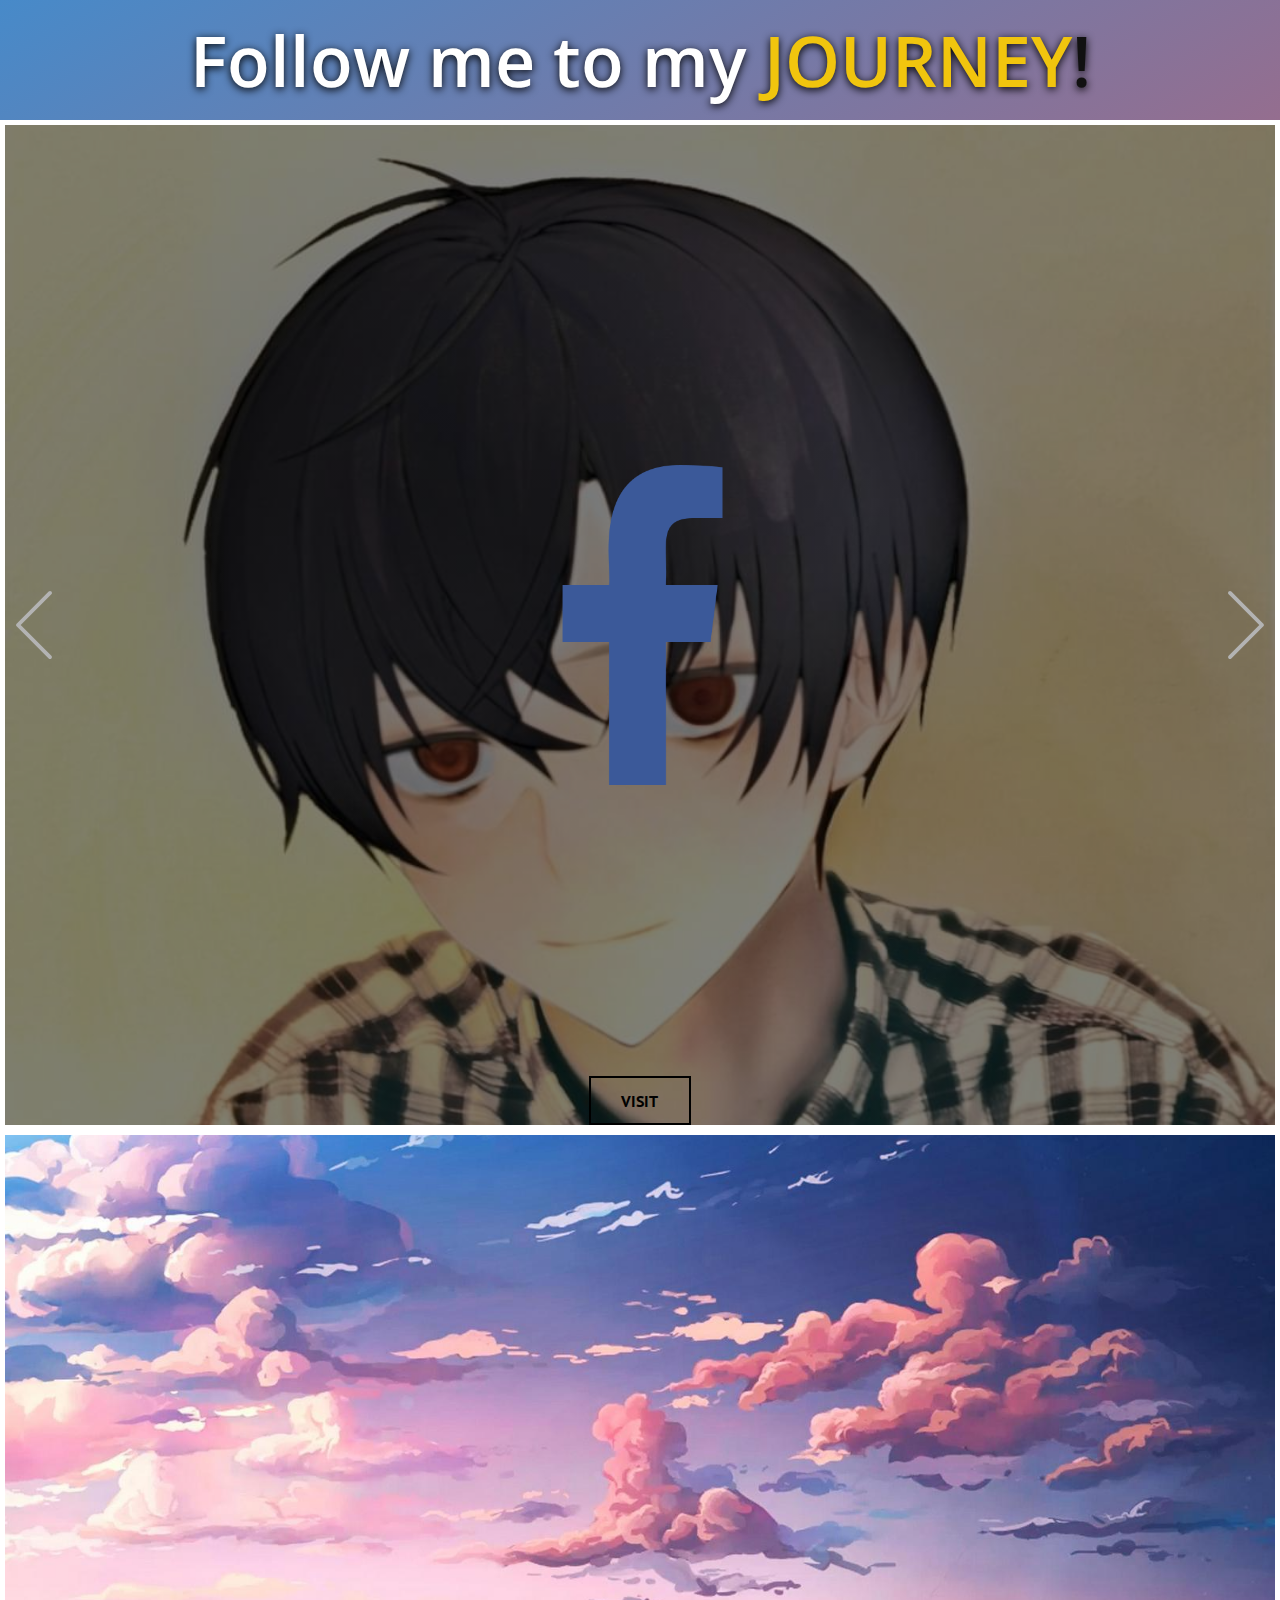
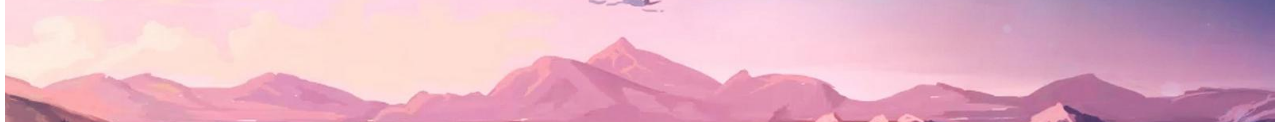
<file: index.html>
<!DOCTYPE html>
<html style="font-size: 16px;"><head>
    <meta name="viewport" content="width=device-width, initial-scale=1.0">
    <meta charset="utf-8">
    <meta name="keywords" content="Innovative Solutions, Company Services, ​Strategy, design, content and technology, We work with user research, UX design, UI and engineering, Meet Our Team, ​Got a project?
Let’s talk, Nam ultrices ultrices nec tortor pulvinar esteras loremips est orem.">
    <meta name="description" content="">
    <title>Home</title>
    <link rel="stylesheet" href="nicepage.css" media="screen">
<link rel="stylesheet" href="Home.css" media="screen">
    <script class="u-script" type="text/javascript" src="jquery.js" defer=""></script>
    <script class="u-script" type="text/javascript" src="nicepage.js" defer=""></script>
    <meta name="generator" content="Nicepage 4.13.4, nicepage.com">
    <link rel="icon" href="images/favicon.png">
    <link id="u-theme-google-font" rel="stylesheet" href="https://fonts.googleapis.com/css?family=PT+Sans:400,400i,700,700i|Noto+Sans+Sora+Sompeng:400,500,600,700">
    <link id="u-page-google-font" rel="stylesheet" href="https://fonts.googleapis.com/css?family=Open+Sans:300,300i,400,400i,500,500i,600,600i,700,700i,800,800i">
    
    
    
    
    <script type="application/ld+json">{
		"@context": "http://schema.org",
		"@type": "Organization",
		"name": "My Web"
}</script>
    <meta name="theme-color" content="#478ac9">
    <meta property="og:title" content="Home">
    <meta property="og:type" content="website">
  </head>
  <body data-home-page="Home.html" data-home-page-title="Home" class="u-body u-gradient u-xl-mode" style="background-image: linear-gradient(150deg, #478ac9, #db545a);">
    <section class="u-align-center u-clearfix u-section-1" id="sec-5679">
      <div class="u-clearfix u-sheet u-valign-middle u-sheet-1">
        <h1 class="u-custom-font u-font-open-sans u-text u-text-default u-title u-text-1" data-animation-name="fadeIn" data-animation-duration="1000" data-animation-delay="0" data-animation-direction="">
          <span class="u-text-white">Follow </span>
          <span class="u-text-white">me </span>
          <span class="u-text-white">to </span>
          <span class="u-text-white">my </span>
          <span class="u-text-palette-3-base">JOURNEY</span>!
        </h1>
      </div>
    </section>
    <section id="carousel_6a9f" class="u-carousel u-slide u-valign-middle-md u-valign-middle-sm u-valign-middle-xs u-block-5f23-1" data-u-ride="carousel" data-interval="5000">
      <ol class="u-absolute-hcenter u-carousel-indicators u-hidden u-block-5f23-2">
        <li data-u-target="#carousel_6a9f" data-u-slide-to="0" class="u-active u-grey-30 u-shape-circle" style="width: 10px; height: 10px;"></li>
        <li data-u-target="#carousel_6a9f" class="u-grey-30 u-shape-circle" data-u-slide-to="1" style="width: 10px; height: 10px;"></li>
        <li data-u-target="#carousel_6a9f" class="u-grey-30 u-shape-circle" data-u-slide-to="2" style="width: 10px; height: 10px;"></li>
        <li data-u-target="#carousel_6a9f" class="u-grey-30 u-shape-circle" data-u-slide-to="3" style="width: 10px; height: 10px;"></li>
        <li data-u-target="#carousel_6a9f" class="u-grey-30 u-shape-circle" data-u-slide-to="4" style="width: 10px; height: 10px;"></li>
      </ol>
      <div class="u-carousel-inner" role="listbox" style="">
        <div class="u-active u-align-center u-border-5 u-border-white u-carousel-item u-clearfix u-image u-shading u-section-2-1" src="" data-image-width="1600" data-image-height="1600">
          <div class="u-clearfix u-sheet u-valign-bottom u-sheet-1">
            <img class="u-image u-image-default u-preserve-proportions u-image-1" src="images/f28de5b0-195f-4a46-abc7-21a9434ecbc8.png" alt="" data-image-width="512" data-image-height="512">
            <a href="https://www.facebook.com/Aqib.Shabbir.MAS/" class="u-border-2 u-border-black u-btn u-button-style u-hover-custom-color-7 u-none u-text-black u-text-hover-white u-btn-1" target="_blank">Visit<span style="font-size: 1.25rem;">
                <span style="font-weight: 400;"></span>
              </span>
            </a>
          </div>
        </div>
        <div class="u-align-center u-border-5 u-border-white u-carousel-item u-clearfix u-image u-shading u-section-2-2" src="" data-image-width="5760" data-image-height="4000">
          <div class="u-clearfix u-sheet u-valign-bottom u-sheet-1">
            <img class="u-image u-image-default u-preserve-proportions u-image-1" src="images/6cd15cc2-e050-47d5-832b-d27f87572c73.png" alt="" data-image-width="512" data-image-height="512">
            <a href="https://twitter.com/m_aqib_s" class="u-border-2 u-border-black u-btn u-button-style u-hover-custom-color-9 u-none u-text-hover-white u-btn-1" target="_blank">visit</a>
          </div>
        </div>
        <div class="u-align-center u-border-5 u-border-white u-carousel-item u-clearfix u-image u-shading u-section-2-3" src="" data-image-width="2160" data-image-height="1324">
          <div class="u-clearfix u-sheet u-valign-bottom u-sheet-1">
            <img class="u-image u-image-default u-preserve-proportions u-image-1" src="images/f4c1562f-36b2-4c3c-bd5c-f4e06310d1e3.png" alt="" data-image-width="512" data-image-height="512">
            <a href="https://www.instagram.com/muhammad.aqib.shabbir/" class="u-border-2 u-border-black u-btn u-button-style u-hover-custom-color-2 u-none u-text-hover-white u-btn-1" target="_blank">Visit</a>
          </div>
        </div>
        <div class="u-align-center u-border-5 u-border-white u-carousel-item u-clearfix u-image u-shading u-section-2-4" src="" data-image-width="1553" data-image-height="1000">
          <div class="u-clearfix u-sheet u-valign-bottom-sm u-valign-bottom-xs u-sheet-1">
            <img class="u-align-center u-image u-image-default u-preserve-proportions u-image-1" src="images/9c8326c6-ff49-4c16-a2c1-359aab656063.png" alt="" data-image-width="512" data-image-height="512">
            <a href="https://www.linkedin.com/in/aqib-shabbir-8080661a2/" class="u-align-center u-border-2 u-border-black u-btn u-button-style u-hover-custom-color-4 u-none u-text-black u-text-hover-white u-btn-1" target="_blank">Visit</a>
          </div>
        </div>
        <div class="u-align-center u-border-5 u-border-white u-carousel-item u-clearfix u-image u-shading u-section-2-5" src="" data-image-width="2400" data-image-height="2800">
          <div class="u-clearfix u-sheet u-sheet-1">
            <img class="u-align-center u-image u-image-default u-preserve-proportions u-image-1" src="images/c39502cd-e153-4b93-9c9a-58617d3e3699.png" alt="" data-image-width="512" data-image-height="512">
            <a href="https://www.youtube.com/channel/UCqw7CH8amRX9NDbqOSwH51w" class="u-border-2 u-border-black u-btn u-button-style u-hover-custom-color-5 u-none u-text-black u-text-hover-white u-btn-1" target="_blank">Visit<span style="font-size: 1.25rem;">
                <span style="font-weight: 400;"></span>
              </span>
            </a>
          </div>
        </div>
      </div>
      <a class="u-absolute-vcenter u-carousel-control u-carousel-control-prev u-icon-rectangle u-text-grey-30 u-text-hover-palette-1-base u-block-5f23-3" href="#carousel_6a9f" role="button" data-u-slide="prev">
        <span aria-hidden="true">
          <svg viewBox="0 0 477.175 477.175"><path d="M145.188,238.575l215.5-215.5c5.3-5.3,5.3-13.8,0-19.1s-13.8-5.3-19.1,0l-225.1,225.1c-5.3,5.3-5.3,13.8,0,19.1l225.1,225
                    c2.6,2.6,6.1,4,9.5,4s6.9-1.3,9.5-4c5.3-5.3,5.3-13.8,0-19.1L145.188,238.575z"></path></svg>
        </span>
        <span class="sr-only">Previous</span>
      </a>
      <a class="u-absolute-vcenter u-carousel-control u-carousel-control-next u-icon-rectangle u-text-grey-30 u-text-hover-palette-1-base u-block-5f23-4" href="#carousel_6a9f" role="button" data-u-slide="next">
        <span aria-hidden="true">
          <svg viewBox="0 0 477.175 477.175"><path d="M360.731,229.075l-225.1-225.1c-5.3-5.3-13.8-5.3-19.1,0s-5.3,13.8,0,19.1l215.5,215.5l-215.5,215.5
                    c-5.3,5.3-5.3,13.8,0,19.1c2.6,2.6,6.1,4,9.5,4c3.4,0,6.9-1.3,9.5-4l225.1-225.1C365.931,242.875,365.931,234.275,360.731,229.075z"></path></svg>
        </span>
        <span class="sr-only">Next</span>
      </a>
    </section>
    <section class="u-align-center u-border-5 u-border-white u-clearfix u-image u-section-3" id="sec-c6fa" data-image-width="1600" data-image-height="1000">
      <div class="u-clearfix u-sheet u-sheet-1">
        <h2 class="u-align-center u-custom-font u-font-open-sans u-text u-text-1" data-animation-name="fadeIn" data-animation-duration="1000" data-animation-delay="0">If you can <span class="u-text-white">Dream </span>it, Then you can <span class="u-text-palette-3-base">Achieve </span>it!<br>
          <br>
          <br>
          <br>
          <span class="u-text-white">Email</span>: bussiness.aqib.shabbir@gmail.com<br>
        </h2>
      </div>
</body></html>
</file>
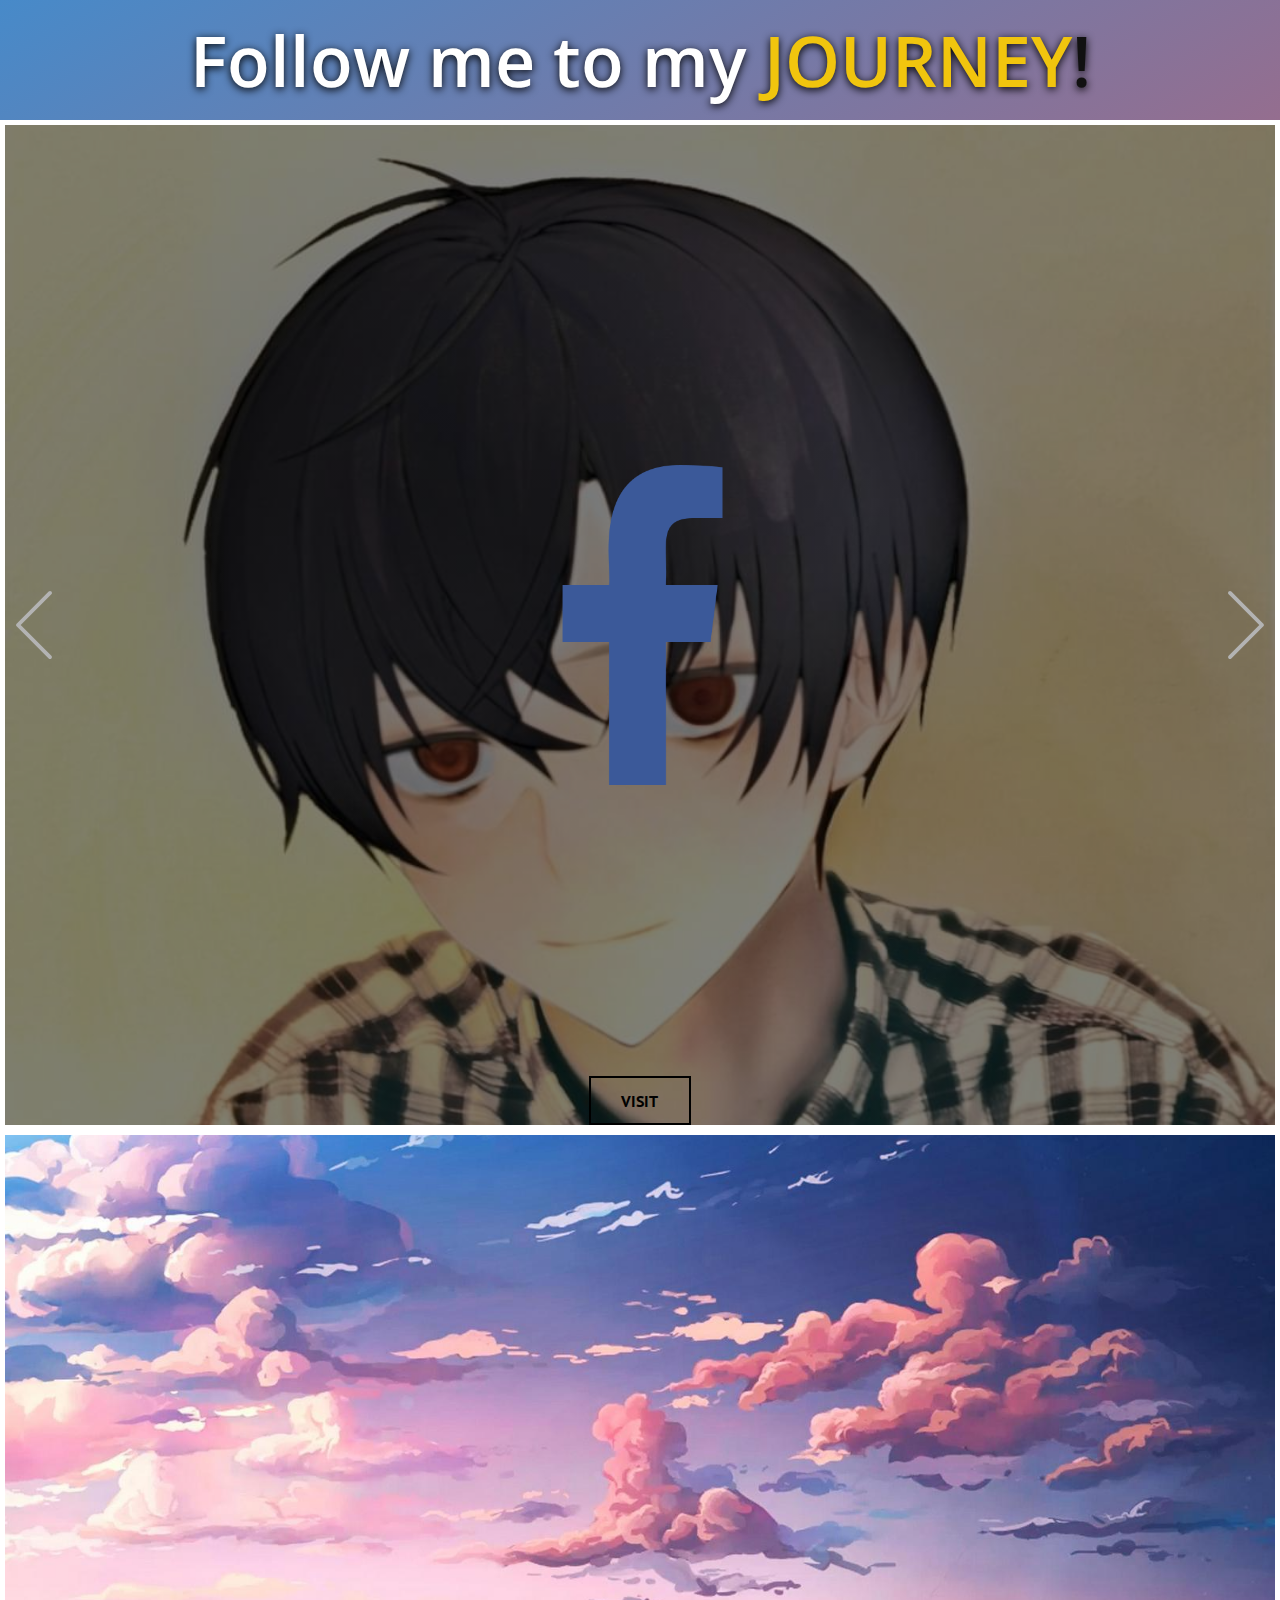
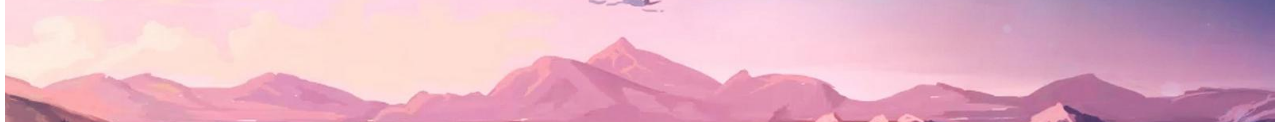
<file: Home.html>
<!DOCTYPE html>
<html style="font-size: 16px;"><head>
    <meta name="viewport" content="width=device-width, initial-scale=1.0">
    <meta charset="utf-8">
    <meta name="keywords" content="Innovative Solutions, Company Services, ​Strategy, design, content and technology, We work with user research, UX design, UI and engineering, Meet Our Team, ​Got a project?
Let’s talk, Nam ultrices ultrices nec tortor pulvinar esteras loremips est orem.">
    <meta name="description" content="">
    <title>Home</title>
    <link rel="stylesheet" href="nicepage.css" media="screen">
<link rel="stylesheet" href="Home.css" media="screen">
    <script class="u-script" type="text/javascript" src="jquery.js" defer=""></script>
    <script class="u-script" type="text/javascript" src="nicepage.js" defer=""></script>
    <meta name="generator" content="Nicepage 4.13.4, nicepage.com">
    <link rel="icon" href="images/favicon.png">
    <link id="u-theme-google-font" rel="stylesheet" href="https://fonts.googleapis.com/css?family=PT+Sans:400,400i,700,700i|Noto+Sans+Sora+Sompeng:400,500,600,700">
    <link id="u-page-google-font" rel="stylesheet" href="https://fonts.googleapis.com/css?family=Open+Sans:300,300i,400,400i,500,500i,600,600i,700,700i,800,800i">
    
    
    
    
    <script type="application/ld+json">{
		"@context": "http://schema.org",
		"@type": "Organization",
		"name": "My Web"
}</script>
    <meta name="theme-color" content="#478ac9">
    <meta property="og:title" content="Home">
    <meta property="og:type" content="website">
  </head>
  <body class="u-body u-gradient u-xl-mode" style="background-image: linear-gradient(150deg, #478ac9, #db545a);">
    <section class="u-align-center u-clearfix u-section-1" id="sec-5679">
      <div class="u-clearfix u-sheet u-valign-middle u-sheet-1">
        <h1 class="u-custom-font u-font-open-sans u-text u-text-default u-title u-text-1" data-animation-name="fadeIn" data-animation-duration="1000" data-animation-delay="0" data-animation-direction="">
          <span class="u-text-white">Follow </span>
          <span class="u-text-white">me </span>
          <span class="u-text-white">to </span>
          <span class="u-text-white">my </span>
          <span class="u-text-palette-3-base">JOURNEY</span>!
        </h1>
      </div>
    </section>
    <section id="carousel_6a9f" class="u-carousel u-slide u-valign-middle-md u-valign-middle-sm u-valign-middle-xs u-block-5f23-1" data-u-ride="carousel" data-interval="5000">
      <ol class="u-absolute-hcenter u-carousel-indicators u-hidden u-block-5f23-2">
        <li data-u-target="#carousel_6a9f" data-u-slide-to="0" class="u-active u-grey-30 u-shape-circle" style="width: 10px; height: 10px;"></li>
        <li data-u-target="#carousel_6a9f" class="u-grey-30 u-shape-circle" data-u-slide-to="1" style="width: 10px; height: 10px;"></li>
        <li data-u-target="#carousel_6a9f" class="u-grey-30 u-shape-circle" data-u-slide-to="2" style="width: 10px; height: 10px;"></li>
        <li data-u-target="#carousel_6a9f" class="u-grey-30 u-shape-circle" data-u-slide-to="3" style="width: 10px; height: 10px;"></li>
        <li data-u-target="#carousel_6a9f" class="u-grey-30 u-shape-circle" data-u-slide-to="4" style="width: 10px; height: 10px;"></li>
      </ol>
      <div class="u-carousel-inner" role="listbox" style="">
        <div class="u-active u-align-center u-border-5 u-border-white u-carousel-item u-clearfix u-image u-shading u-section-2-1" src="" data-image-width="1600" data-image-height="1600">
          <div class="u-clearfix u-sheet u-valign-bottom u-sheet-1">
            <img class="u-image u-image-default u-preserve-proportions u-image-1" src="images/f28de5b0-195f-4a46-abc7-21a9434ecbc8.png" alt="" data-image-width="512" data-image-height="512">
            <a href="https://www.facebook.com/Aqib.Shabbir.MAS/" class="u-border-2 u-border-black u-btn u-button-style u-hover-custom-color-7 u-none u-text-black u-text-hover-white u-btn-1" target="_blank">Visit<span style="font-size: 1.25rem;">
                <span style="font-weight: 400;"></span>
              </span>
            </a>
          </div>
        </div>
        <div class="u-align-center u-border-5 u-border-white u-carousel-item u-clearfix u-image u-shading u-section-2-2" src="" data-image-width="5760" data-image-height="4000">
          <div class="u-clearfix u-sheet u-valign-bottom u-sheet-1">
            <img class="u-image u-image-default u-preserve-proportions u-image-1" src="images/6cd15cc2-e050-47d5-832b-d27f87572c73.png" alt="" data-image-width="512" data-image-height="512">
            <a href="https://twitter.com/m_aqib_s" class="u-border-2 u-border-black u-btn u-button-style u-hover-custom-color-9 u-none u-text-hover-white u-btn-1" target="_blank">visit</a>
          </div>
        </div>
        <div class="u-align-center u-border-5 u-border-white u-carousel-item u-clearfix u-image u-shading u-section-2-3" src="" data-image-width="2160" data-image-height="1324">
          <div class="u-clearfix u-sheet u-valign-bottom u-sheet-1">
            <img class="u-image u-image-default u-preserve-proportions u-image-1" src="images/f4c1562f-36b2-4c3c-bd5c-f4e06310d1e3.png" alt="" data-image-width="512" data-image-height="512">
            <a href="https://www.instagram.com/muhammad.aqib.shabbir/" class="u-border-2 u-border-black u-btn u-button-style u-hover-custom-color-2 u-none u-text-hover-white u-btn-1" target="_blank">Visit</a>
          </div>
        </div>
        <div class="u-align-center u-border-5 u-border-white u-carousel-item u-clearfix u-image u-shading u-section-2-4" src="" data-image-width="1553" data-image-height="1000">
          <div class="u-clearfix u-sheet u-valign-bottom-sm u-valign-bottom-xs u-sheet-1">
            <img class="u-align-center u-image u-image-default u-preserve-proportions u-image-1" src="images/9c8326c6-ff49-4c16-a2c1-359aab656063.png" alt="" data-image-width="512" data-image-height="512">
            <a href="https://www.linkedin.com/in/aqib-shabbir-8080661a2/" class="u-align-center u-border-2 u-border-black u-btn u-button-style u-hover-custom-color-4 u-none u-text-black u-text-hover-white u-btn-1" target="_blank">Visit</a>
          </div>
        </div>
        <div class="u-align-center u-border-5 u-border-white u-carousel-item u-clearfix u-image u-shading u-section-2-5" src="" data-image-width="2400" data-image-height="2800">
          <div class="u-clearfix u-sheet u-sheet-1">
            <img class="u-align-center u-image u-image-default u-preserve-proportions u-image-1" src="images/c39502cd-e153-4b93-9c9a-58617d3e3699.png" alt="" data-image-width="512" data-image-height="512">
            <a href="https://www.youtube.com/channel/UCqw7CH8amRX9NDbqOSwH51w" class="u-border-2 u-border-black u-btn u-button-style u-hover-custom-color-5 u-none u-text-black u-text-hover-white u-btn-1" target="_blank">Visit<span style="font-size: 1.25rem;">
                <span style="font-weight: 400;"></span>
              </span>
            </a>
          </div>
        </div>
      </div>
      <a class="u-absolute-vcenter u-carousel-control u-carousel-control-prev u-icon-rectangle u-text-grey-30 u-text-hover-palette-1-base u-block-5f23-3" href="#carousel_6a9f" role="button" data-u-slide="prev">
        <span aria-hidden="true">
          <svg viewBox="0 0 477.175 477.175"><path d="M145.188,238.575l215.5-215.5c5.3-5.3,5.3-13.8,0-19.1s-13.8-5.3-19.1,0l-225.1,225.1c-5.3,5.3-5.3,13.8,0,19.1l225.1,225
                    c2.6,2.6,6.1,4,9.5,4s6.9-1.3,9.5-4c5.3-5.3,5.3-13.8,0-19.1L145.188,238.575z"></path></svg>
        </span>
        <span class="sr-only">Previous</span>
      </a>
      <a class="u-absolute-vcenter u-carousel-control u-carousel-control-next u-icon-rectangle u-text-grey-30 u-text-hover-palette-1-base u-block-5f23-4" href="#carousel_6a9f" role="button" data-u-slide="next">
        <span aria-hidden="true">
          <svg viewBox="0 0 477.175 477.175"><path d="M360.731,229.075l-225.1-225.1c-5.3-5.3-13.8-5.3-19.1,0s-5.3,13.8,0,19.1l215.5,215.5l-215.5,215.5
                    c-5.3,5.3-5.3,13.8,0,19.1c2.6,2.6,6.1,4,9.5,4c3.4,0,6.9-1.3,9.5-4l225.1-225.1C365.931,242.875,365.931,234.275,360.731,229.075z"></path></svg>
        </span>
        <span class="sr-only">Next</span>
      </a>
    </section>
    <section class="u-align-center u-border-5 u-border-white u-clearfix u-image u-section-3" id="sec-c6fa" data-image-width="1600" data-image-height="1000">
      <div class="u-clearfix u-sheet u-sheet-1">
        <h2 class="u-align-center u-custom-font u-font-open-sans u-text u-text-1" data-animation-name="fadeIn" data-animation-duration="1000" data-animation-delay="0">If you can <span class="u-text-white">Dream </span>it, Then you can <span class="u-text-palette-3-base">Achieve </span>it!<br>
          <br>
          <br>
          <br>
          <span class="u-text-white">Email</span>: bussiness.aqib.shabbir@gmail.com<br>
        </h2>
      </div>
</body></html>
</file>
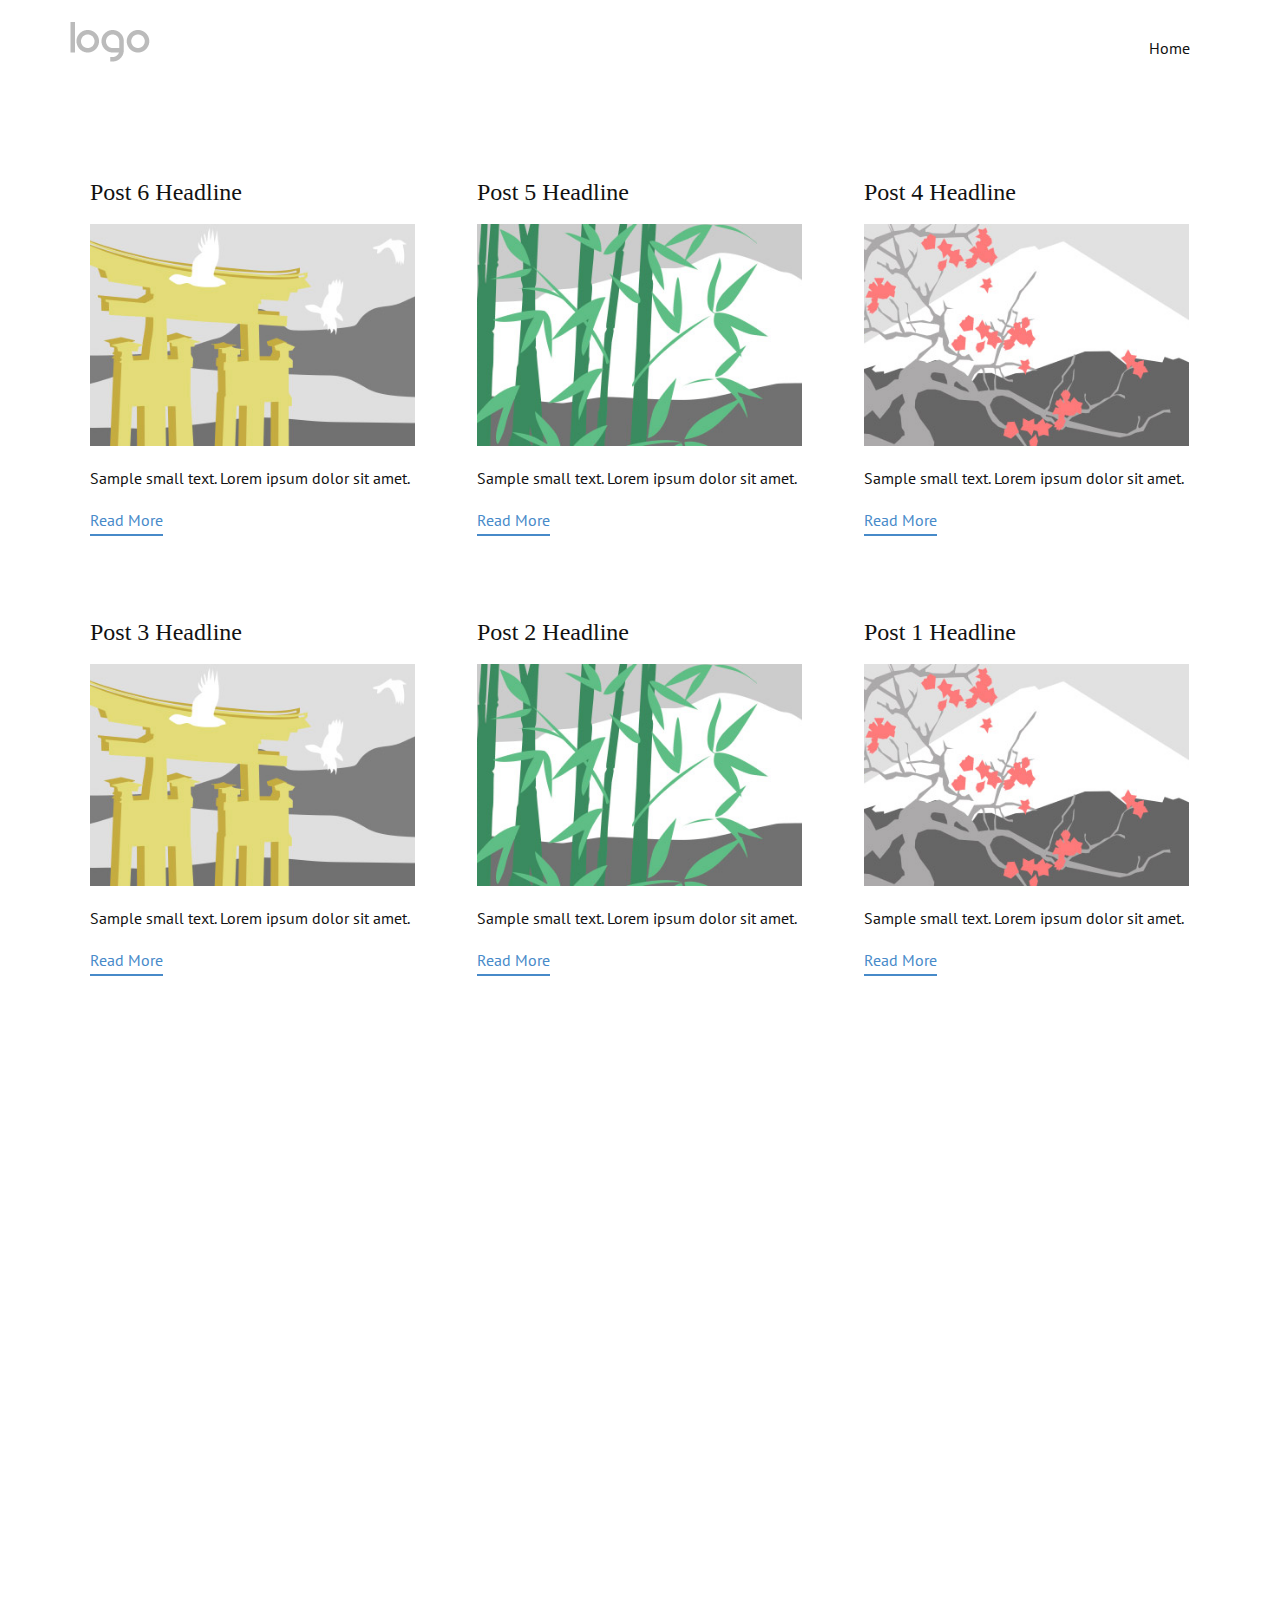
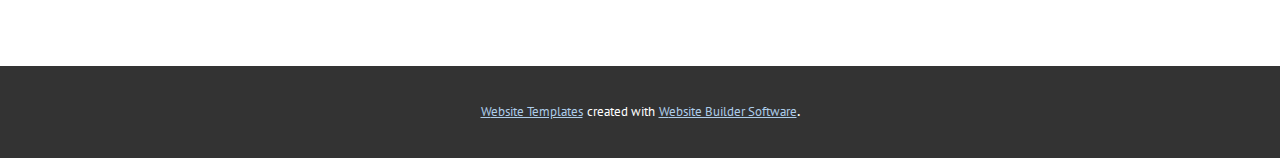
<file: blog/blog.html>
<html style="font-size: 16px;"><head>
    <meta name="viewport" content="width=device-width, initial-scale=1.0">
    <meta charset="utf-8">
    <meta name="keywords" content="">
    <meta name="description" content="">
    <title>Blog Template</title>
    <link rel="stylesheet" href="../nicepage.css" media="screen">
<link rel="stylesheet" href="../Blog-Template.css" media="screen">
    <script class="u-script" type="text/javascript" src="../jquery.js" defer=""></script>
    <script class="u-script" type="text/javascript" src="../nicepage.js" defer=""></script>
    <meta name="generator" content="Nicepage 4.13.4, nicepage.com">
    <link rel="icon" href="../images/favicon.png">
    <link id="u-theme-google-font" rel="stylesheet" href="https://fonts.googleapis.com/css?family=PT+Sans:400,400i,700,700i|Noto+Sans+Sora+Sompeng:400,500,600,700">
    
    
    <script type="application/ld+json">{
		"@context": "http://schema.org",
		"@type": "Organization",
		"name": "My Web",
		"logo": "images/64937739-387a-4fb5-9439-82c6221125ba.png"
}</script>
    <meta name="theme-color" content="#478ac9">
  </head>
  <body class="u-body u-xl-mode"><header class="u-clearfix u-header u-header" id="sec-3a80"><div class="u-clearfix u-sheet u-valign-middle u-sheet-1">
        <a href="https://nicepage.com" class="u-image u-logo u-image-1" data-image-width="80" data-image-height="40">
          <img src="../images/64937739-387a-4fb5-9439-82c6221125ba.png" class="u-logo-image u-logo-image-1">
        </a>
        <nav class="u-menu u-menu-dropdown u-offcanvas u-menu-1">
          <div class="menu-collapse" style="font-size: 1rem; letter-spacing: 0px;">
            <a class="u-button-style u-custom-left-right-menu-spacing u-custom-padding-bottom u-custom-top-bottom-menu-spacing u-nav-link u-text-active-palette-1-base u-text-hover-palette-2-base" href="#">
              <svg class="u-svg-link" viewBox="0 0 24 24"><use xmlns:xlink="http://www.w3.org/1999/xlink" xlink:href="#menu-hamburger"></use></svg>
              <svg class="u-svg-content" version="1.1" id="menu-hamburger" viewBox="0 0 16 16" x="0px" y="0px" xmlns:xlink="http://www.w3.org/1999/xlink" xmlns="http://www.w3.org/2000/svg"><g><rect y="1" width="16" height="2"></rect><rect y="7" width="16" height="2"></rect><rect y="13" width="16" height="2"></rect>
</g></svg>
            </a>
          </div>
          <div class="u-nav-container">
            <ul class="u-nav u-unstyled u-nav-1"><li class="u-nav-item"><a class="u-button-style u-nav-link u-text-active-palette-1-base u-text-hover-palette-2-base" href="../Home.html" style="padding: 10px 20px;">Home</a>
</li></ul>
          </div>
          <div class="u-nav-container-collapse">
            <div class="u-black u-container-style u-inner-container-layout u-opacity u-opacity-95 u-sidenav">
              <div class="u-inner-container-layout u-sidenav-overflow">
                <div class="u-menu-close"></div>
                <ul class="u-align-center u-nav u-popupmenu-items u-unstyled u-nav-2"><li class="u-nav-item"><a class="u-button-style u-nav-link" href="../Home.html">Home</a>
</li></ul>
              </div>
            </div>
            <div class="u-black u-menu-overlay u-opacity u-opacity-70"></div>
          </div>
        </nav>
      </div></header>
    <section class="u-clearfix u-section-1" id="sec-bb8d">
      <div class="u-clearfix u-sheet u-valign-middle u-sheet-1"><!--blog--><!--blog_options_json--><!--{"type":"Recent","source":"","tags":"","count":""}--><!--/blog_options_json-->
        <div class="u-blog u-expanded-width u-repeater u-repeater-1"><!--blog_post-->
          <div class="u-blog-post u-container-style u-repeater-item u-white u-repeater-item-1">
            <div class="u-container-layout u-similar-container u-valign-top u-container-layout-1"><!--blog_post_header-->
              <h4 class="u-blog-control u-text u-text-1">
                <a class="u-post-header-link" href="../blog/post-5.html">Post 6 Headline</a>
              </h4><!--/blog_post_header--><!--blog_post_image-->
              <a class="u-post-header-link" href="../blog/post-5.html"><img alt="" class="u-blog-control u-expanded-width u-image u-image-default u-image-1" src="[data-uri]"></a><!--/blog_post_image--><!--blog_post_content-->
              <div class="u-blog-control u-post-content u-text u-text-2 fr-view">Sample small text. Lorem ipsum dolor sit amet.</div><!--/blog_post_content--><!--blog_post_readmore-->
              <a href="../blog/post-5.html" class="u-blog-control u-border-2 u-border-palette-1-base u-btn u-btn-rectangle u-button-style u-none u-btn-1"><!--blog_post_readmore_content--><!--options_json--><!--{"content":"","defaultValue":"Read More"}--><!--/options_json-->Read More<!--/blog_post_readmore_content--></a><!--/blog_post_readmore-->
            </div>
          </div><div class="u-blog-post u-container-style u-repeater-item u-video-cover u-white">
            <div class="u-container-layout u-similar-container u-valign-top u-container-layout-2"><!--blog_post_header-->
              <h4 class="u-blog-control u-text u-text-3">
                <a class="u-post-header-link" href="../blog/post-4.html">Post 5 Headline</a>
              </h4><!--/blog_post_header--><!--blog_post_image-->
              <a class="u-post-header-link" href="../blog/post-4.html"><img alt="" class="u-blog-control u-expanded-width u-image u-image-default u-image-2" src="[data-uri]"></a><!--/blog_post_image--><!--blog_post_content-->
              <div class="u-blog-control u-post-content u-text u-text-4 fr-view">Sample small text. Lorem ipsum dolor sit amet.</div><!--/blog_post_content--><!--blog_post_readmore-->
              <a href="../blog/post-4.html" class="u-blog-control u-border-2 u-border-palette-1-base u-btn u-btn-rectangle u-button-style u-none u-btn-2"><!--blog_post_readmore_content--><!--options_json--><!--{"content":"","defaultValue":"Read More"}--><!--/options_json-->Read More<!--/blog_post_readmore_content--></a><!--/blog_post_readmore-->
            </div>
          </div><div class="u-blog-post u-container-style u-repeater-item u-video-cover u-white">
            <div class="u-container-layout u-similar-container u-valign-top u-container-layout-3"><!--blog_post_header-->
              <h4 class="u-blog-control u-text u-text-5">
                <a class="u-post-header-link" href="../blog/post-3.html">Post 4 Headline</a>
              </h4><!--/blog_post_header--><!--blog_post_image-->
              <a class="u-post-header-link" href="../blog/post-3.html"><img alt="" class="u-blog-control u-expanded-width u-image u-image-default u-image-3" src="[data-uri]"></a><!--/blog_post_image--><!--blog_post_content-->
              <div class="u-blog-control u-post-content u-text u-text-6 fr-view">Sample small text. Lorem ipsum dolor sit amet.</div><!--/blog_post_content--><!--blog_post_readmore-->
              <a href="../blog/post-3.html" class="u-blog-control u-border-2 u-border-palette-1-base u-btn u-btn-rectangle u-button-style u-none u-btn-3"><!--blog_post_readmore_content--><!--options_json--><!--{"content":"","defaultValue":"Read More"}--><!--/options_json-->Read More<!--/blog_post_readmore_content--></a><!--/blog_post_readmore-->
            </div>
          </div><div class="u-blog-post u-container-style u-repeater-item u-white u-repeater-item-1">
            <div class="u-container-layout u-similar-container u-valign-top u-container-layout-1"><!--blog_post_header-->
              <h4 class="u-blog-control u-text u-text-1">
                <a class="u-post-header-link" href="../blog/post-2.html">Post 3 Headline</a>
              </h4><!--/blog_post_header--><!--blog_post_image-->
              <a class="u-post-header-link" href="../blog/post-2.html"><img alt="" class="u-blog-control u-expanded-width u-image u-image-default u-image-1" src="[data-uri]"></a><!--/blog_post_image--><!--blog_post_content-->
              <div class="u-blog-control u-post-content u-text u-text-2 fr-view">Sample small text. Lorem ipsum dolor sit amet.</div><!--/blog_post_content--><!--blog_post_readmore-->
              <a href="../blog/post-2.html" class="u-blog-control u-border-2 u-border-palette-1-base u-btn u-btn-rectangle u-button-style u-none u-btn-1"><!--blog_post_readmore_content--><!--options_json--><!--{"content":"","defaultValue":"Read More"}--><!--/options_json-->Read More<!--/blog_post_readmore_content--></a><!--/blog_post_readmore-->
            </div>
          </div><div class="u-blog-post u-container-style u-repeater-item u-video-cover u-white">
            <div class="u-container-layout u-similar-container u-valign-top u-container-layout-2"><!--blog_post_header-->
              <h4 class="u-blog-control u-text u-text-3">
                <a class="u-post-header-link" href="../blog/post-1.html">Post 2 Headline</a>
              </h4><!--/blog_post_header--><!--blog_post_image-->
              <a class="u-post-header-link" href="../blog/post-1.html"><img alt="" class="u-blog-control u-expanded-width u-image u-image-default u-image-2" src="[data-uri]"></a><!--/blog_post_image--><!--blog_post_content-->
              <div class="u-blog-control u-post-content u-text u-text-4 fr-view">Sample small text. Lorem ipsum dolor sit amet.</div><!--/blog_post_content--><!--blog_post_readmore-->
              <a href="../blog/post-1.html" class="u-blog-control u-border-2 u-border-palette-1-base u-btn u-btn-rectangle u-button-style u-none u-btn-2"><!--blog_post_readmore_content--><!--options_json--><!--{"content":"","defaultValue":"Read More"}--><!--/options_json-->Read More<!--/blog_post_readmore_content--></a><!--/blog_post_readmore-->
            </div>
          </div><div class="u-blog-post u-container-style u-repeater-item u-video-cover u-white">
            <div class="u-container-layout u-similar-container u-valign-top u-container-layout-3"><!--blog_post_header-->
              <h4 class="u-blog-control u-text u-text-5">
                <a class="u-post-header-link" href="../blog/post.html">Post 1 Headline</a>
              </h4><!--/blog_post_header--><!--blog_post_image-->
              <a class="u-post-header-link" href="../blog/post.html"><img alt="" class="u-blog-control u-expanded-width u-image u-image-default u-image-3" src="[data-uri]"></a><!--/blog_post_image--><!--blog_post_content-->
              <div class="u-blog-control u-post-content u-text u-text-6 fr-view">Sample small text. Lorem ipsum dolor sit amet.</div><!--/blog_post_content--><!--blog_post_readmore-->
              <a href="../blog/post.html" class="u-blog-control u-border-2 u-border-palette-1-base u-btn u-btn-rectangle u-button-style u-none u-btn-3"><!--blog_post_readmore_content--><!--options_json--><!--{"content":"","defaultValue":"Read More"}--><!--/options_json-->Read More<!--/blog_post_readmore_content--></a><!--/blog_post_readmore-->
            </div>
          </div><!--/blog_post--><!--blog_post-->
          <!--/blog_post--><!--blog_post-->
          <!--/blog_post-->
        </div><!--/blog-->
      </div>
    </section>
    
    
    <footer class="u-align-center u-clearfix u-footer" id="sec-86f6"><div class="u-align-left u-clearfix u-sheet u-sheet-1"></div></footer>
    <section class="u-backlink u-clearfix u-grey-80">
      <a class="u-link" href="https://nicepage.com/website-templates" target="_blank">
        <span>Website Templates</span>
      </a>
      <p class="u-text">
        <span>created with</span>
      </p>
      <a class="u-link" href="" target="_blank">
        <span>Website Builder Software</span>
      </a>. 
    </section>
  
</body></html>
</file>
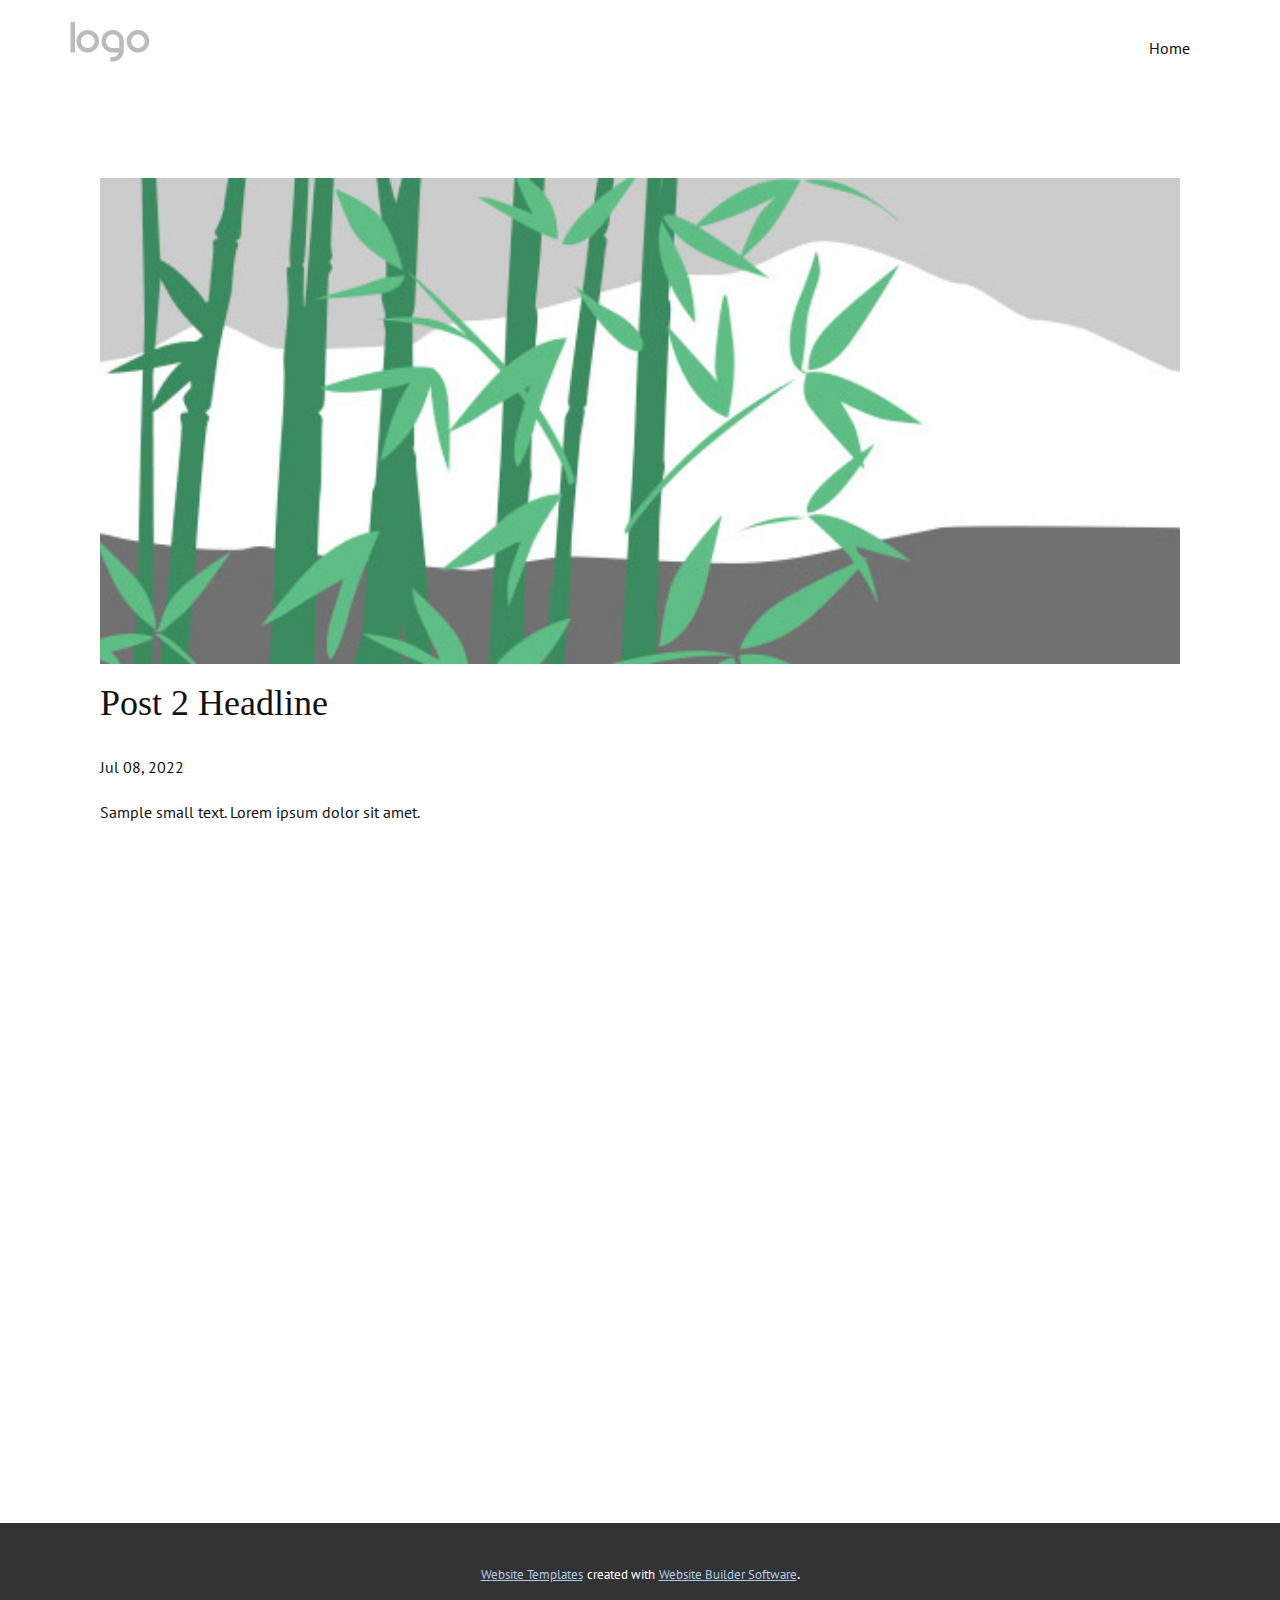
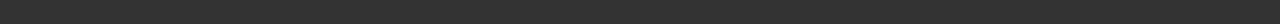
<file: blog/post-1.html>
<!doctype html>
<html style="font-size: 16px;"><head>
    <meta name="viewport" content="width=device-width, initial-scale=1.0">
    <meta charset="utf-8">
    <meta name="keywords" content="Post 1 Headline">
    <meta name="description" content="">
    <title>Post 2 Headline</title>
    <link rel="stylesheet" href="../nicepage.css" media="screen">
<link rel="stylesheet" href="../Post-Template.css" media="screen">
    <script class="u-script" type="text/javascript" src="../jquery.js" defer=""></script>
    <script class="u-script" type="text/javascript" src="../nicepage.js" defer=""></script>
    <meta name="generator" content="Nicepage 4.13.4, nicepage.com">
    <link rel="icon" href="../images/favicon.png">
    <link id="u-theme-google-font" rel="stylesheet" href="https://fonts.googleapis.com/css?family=PT+Sans:400,400i,700,700i|Noto+Sans+Sora+Sompeng:400,500,600,700">
    
    
    <script type="application/ld+json">{
		"@context": "http://schema.org",
		"@type": "Organization",
		"name": "My Web",
		"logo": "images/64937739-387a-4fb5-9439-82c6221125ba.png"
}</script>
    <meta name="theme-color" content="#478ac9">
  </head>
  <body class="u-body u-xl-mode"><header class="u-clearfix u-header u-header" id="sec-3a80"><div class="u-clearfix u-sheet u-valign-middle u-sheet-1">
        <a href="https://nicepage.com" class="u-image u-logo u-image-1" data-image-width="80" data-image-height="40">
          <img src="../images/64937739-387a-4fb5-9439-82c6221125ba.png" class="u-logo-image u-logo-image-1">
        </a>
        <nav class="u-menu u-menu-dropdown u-offcanvas u-menu-1">
          <div class="menu-collapse" style="font-size: 1rem; letter-spacing: 0px;">
            <a class="u-button-style u-custom-left-right-menu-spacing u-custom-padding-bottom u-custom-top-bottom-menu-spacing u-nav-link u-text-active-palette-1-base u-text-hover-palette-2-base" href="#">
              <svg class="u-svg-link" viewBox="0 0 24 24"><use xmlns:xlink="http://www.w3.org/1999/xlink" xlink:href="#menu-hamburger"></use></svg>
              <svg class="u-svg-content" version="1.1" id="menu-hamburger" viewBox="0 0 16 16" x="0px" y="0px" xmlns:xlink="http://www.w3.org/1999/xlink" xmlns="http://www.w3.org/2000/svg"><g><rect y="1" width="16" height="2"></rect><rect y="7" width="16" height="2"></rect><rect y="13" width="16" height="2"></rect>
</g></svg>
            </a>
          </div>
          <div class="u-nav-container">
            <ul class="u-nav u-unstyled u-nav-1"><li class="u-nav-item"><a class="u-button-style u-nav-link u-text-active-palette-1-base u-text-hover-palette-2-base" href="../Home.html" style="padding: 10px 20px;">Home</a>
</li></ul>
          </div>
          <div class="u-nav-container-collapse">
            <div class="u-black u-container-style u-inner-container-layout u-opacity u-opacity-95 u-sidenav">
              <div class="u-inner-container-layout u-sidenav-overflow">
                <div class="u-menu-close"></div>
                <ul class="u-align-center u-nav u-popupmenu-items u-unstyled u-nav-2"><li class="u-nav-item"><a class="u-button-style u-nav-link" href="../Home.html">Home</a>
</li></ul>
              </div>
            </div>
            <div class="u-black u-menu-overlay u-opacity u-opacity-70"></div>
          </div>
        </nav>
      </div></header>
    <section class="u-align-center u-clearfix u-section-1" id="sec-a9b2">
      <div class="u-clearfix u-sheet u-valign-middle-md u-valign-middle-sm u-valign-middle-xs u-sheet-1"><!--post_details--><!--post_details_options_json--><!--{"source":""}--><!--/post_details_options_json--><!--blog_post-->
        <div class="u-container-style u-expanded-width u-post-details u-post-details-1">
          <div class="u-container-layout u-valign-middle u-container-layout-1"><!--blog_post_image-->
            <img alt="" class="u-blog-control u-expanded-width u-image u-image-default u-image-1" src="[data-uri]"><!--/blog_post_image--><!--blog_post_header-->
            <h2 class="u-blog-control u-text u-text-1">Post 2 Headline</h2><!--/blog_post_header--><!--blog_post_metadata-->
            <div class="u-blog-control u-metadata u-metadata-1"><!--blog_post_metadata_date-->
              <span class="u-meta-date u-meta-icon">Jul 08, 2022</span><!--/blog_post_metadata_date--><!--blog_post_metadata_category-->
              <!--/blog_post_metadata_category--><!--blog_post_metadata_comments-->
              <!--/blog_post_metadata_comments-->
            </div><!--/blog_post_metadata--><!--blog_post_content-->
            <div class="u-align-justify u-blog-control u-post-content u-text u-text-2 fr-view">
  Sample small text. Lorem ipsum dolor sit amet.
  </div><!--/blog_post_content-->
          </div>
        </div><!--/blog_post--><!--/post_details-->
      </div>
    </section>
    
    
    <footer class="u-align-center u-clearfix u-footer" id="sec-86f6"><div class="u-align-left u-clearfix u-sheet u-sheet-1"></div></footer>
    <section class="u-backlink u-clearfix u-grey-80">
      <a class="u-link" href="https://nicepage.com/website-templates" target="_blank">
        <span>Website Templates</span>
      </a>
      <p class="u-text">
        <span>created with</span>
      </p>
      <a class="u-link" href="" target="_blank">
        <span>Website Builder Software</span>
      </a>. 
    </section>
  
</body></html>
</file>
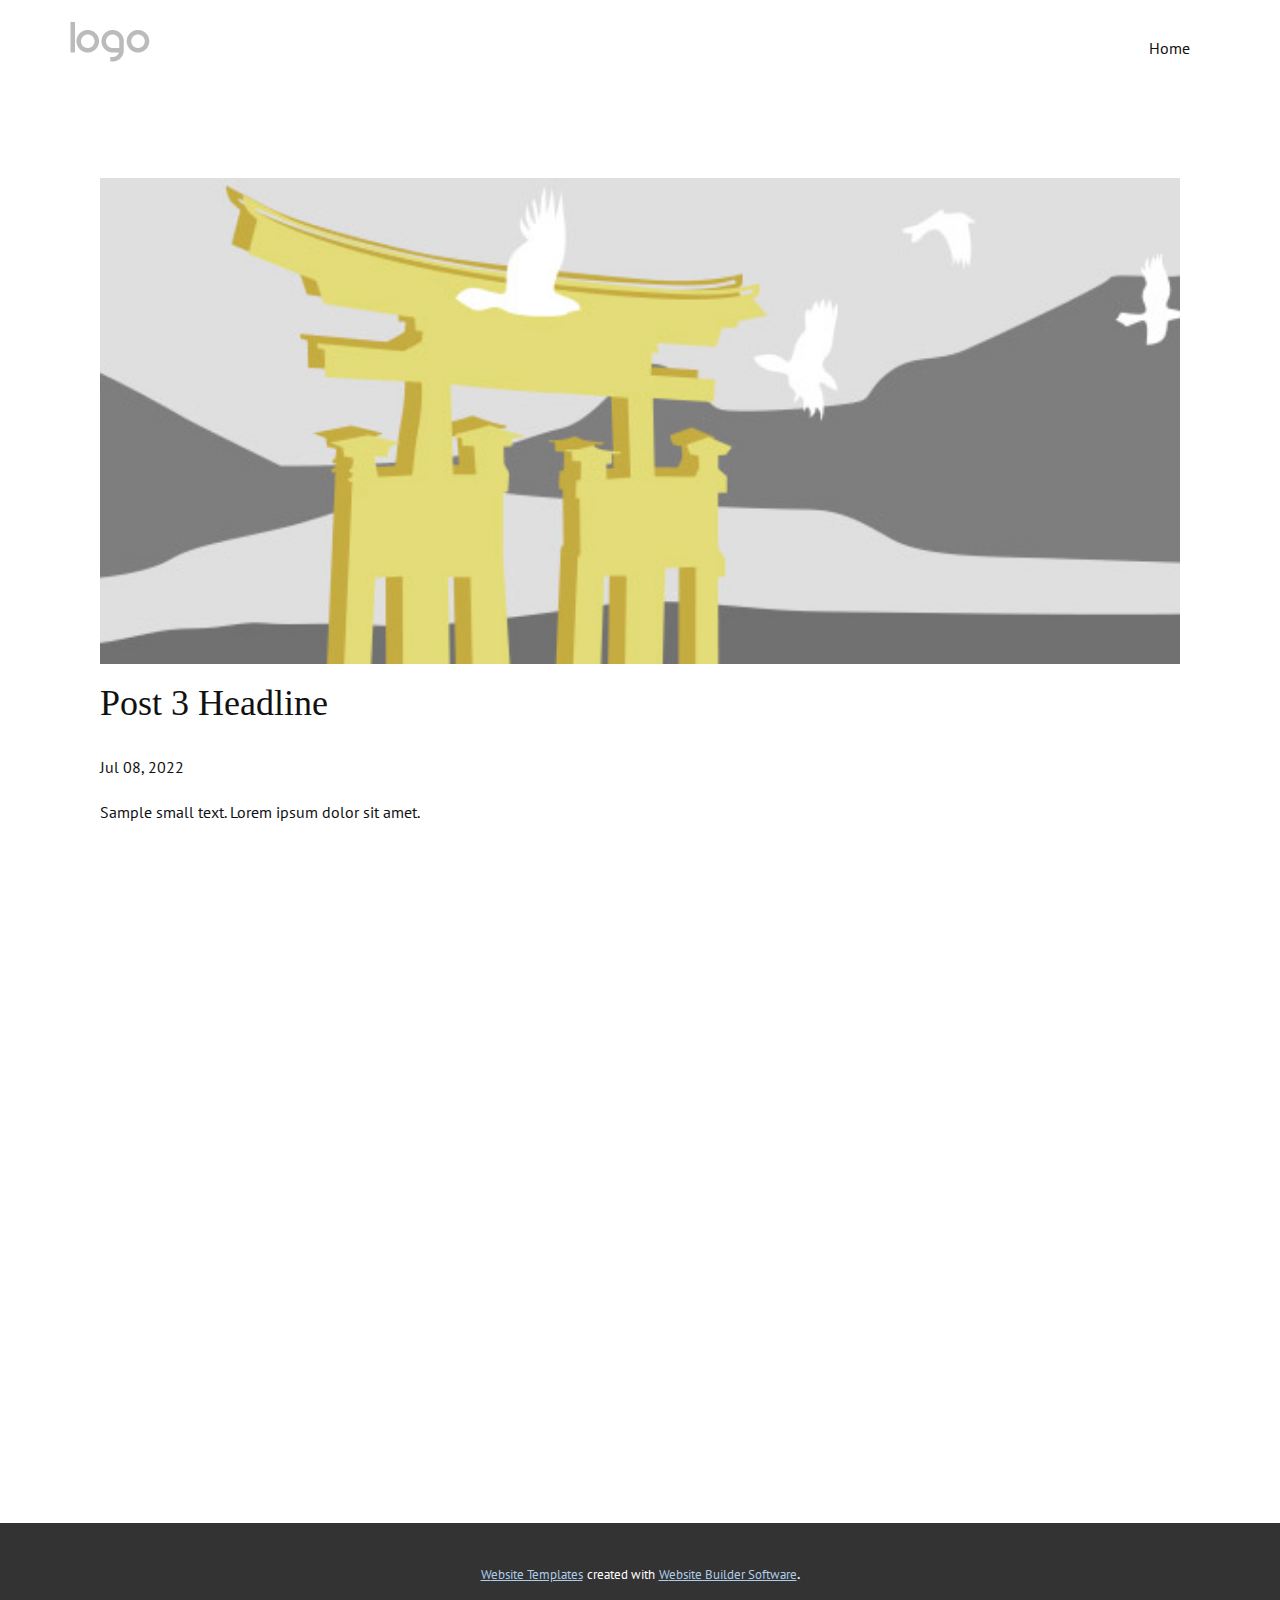
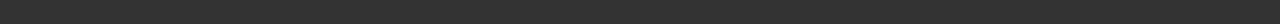
<file: blog/post-2.html>
<!doctype html>
<html style="font-size: 16px;"><head>
    <meta name="viewport" content="width=device-width, initial-scale=1.0">
    <meta charset="utf-8">
    <meta name="keywords" content="Post 1 Headline">
    <meta name="description" content="">
    <title>Post 3 Headline</title>
    <link rel="stylesheet" href="../nicepage.css" media="screen">
<link rel="stylesheet" href="../Post-Template.css" media="screen">
    <script class="u-script" type="text/javascript" src="../jquery.js" defer=""></script>
    <script class="u-script" type="text/javascript" src="../nicepage.js" defer=""></script>
    <meta name="generator" content="Nicepage 4.13.4, nicepage.com">
    <link rel="icon" href="../images/favicon.png">
    <link id="u-theme-google-font" rel="stylesheet" href="https://fonts.googleapis.com/css?family=PT+Sans:400,400i,700,700i|Noto+Sans+Sora+Sompeng:400,500,600,700">
    
    
    <script type="application/ld+json">{
		"@context": "http://schema.org",
		"@type": "Organization",
		"name": "My Web",
		"logo": "images/64937739-387a-4fb5-9439-82c6221125ba.png"
}</script>
    <meta name="theme-color" content="#478ac9">
  </head>
  <body class="u-body u-xl-mode"><header class="u-clearfix u-header u-header" id="sec-3a80"><div class="u-clearfix u-sheet u-valign-middle u-sheet-1">
        <a href="https://nicepage.com" class="u-image u-logo u-image-1" data-image-width="80" data-image-height="40">
          <img src="../images/64937739-387a-4fb5-9439-82c6221125ba.png" class="u-logo-image u-logo-image-1">
        </a>
        <nav class="u-menu u-menu-dropdown u-offcanvas u-menu-1">
          <div class="menu-collapse" style="font-size: 1rem; letter-spacing: 0px;">
            <a class="u-button-style u-custom-left-right-menu-spacing u-custom-padding-bottom u-custom-top-bottom-menu-spacing u-nav-link u-text-active-palette-1-base u-text-hover-palette-2-base" href="#">
              <svg class="u-svg-link" viewBox="0 0 24 24"><use xmlns:xlink="http://www.w3.org/1999/xlink" xlink:href="#menu-hamburger"></use></svg>
              <svg class="u-svg-content" version="1.1" id="menu-hamburger" viewBox="0 0 16 16" x="0px" y="0px" xmlns:xlink="http://www.w3.org/1999/xlink" xmlns="http://www.w3.org/2000/svg"><g><rect y="1" width="16" height="2"></rect><rect y="7" width="16" height="2"></rect><rect y="13" width="16" height="2"></rect>
</g></svg>
            </a>
          </div>
          <div class="u-nav-container">
            <ul class="u-nav u-unstyled u-nav-1"><li class="u-nav-item"><a class="u-button-style u-nav-link u-text-active-palette-1-base u-text-hover-palette-2-base" href="../Home.html" style="padding: 10px 20px;">Home</a>
</li></ul>
          </div>
          <div class="u-nav-container-collapse">
            <div class="u-black u-container-style u-inner-container-layout u-opacity u-opacity-95 u-sidenav">
              <div class="u-inner-container-layout u-sidenav-overflow">
                <div class="u-menu-close"></div>
                <ul class="u-align-center u-nav u-popupmenu-items u-unstyled u-nav-2"><li class="u-nav-item"><a class="u-button-style u-nav-link" href="../Home.html">Home</a>
</li></ul>
              </div>
            </div>
            <div class="u-black u-menu-overlay u-opacity u-opacity-70"></div>
          </div>
        </nav>
      </div></header>
    <section class="u-align-center u-clearfix u-section-1" id="sec-a9b2">
      <div class="u-clearfix u-sheet u-valign-middle-md u-valign-middle-sm u-valign-middle-xs u-sheet-1"><!--post_details--><!--post_details_options_json--><!--{"source":""}--><!--/post_details_options_json--><!--blog_post-->
        <div class="u-container-style u-expanded-width u-post-details u-post-details-1">
          <div class="u-container-layout u-valign-middle u-container-layout-1"><!--blog_post_image-->
            <img alt="" class="u-blog-control u-expanded-width u-image u-image-default u-image-1" src="[data-uri]"><!--/blog_post_image--><!--blog_post_header-->
            <h2 class="u-blog-control u-text u-text-1">Post 3 Headline</h2><!--/blog_post_header--><!--blog_post_metadata-->
            <div class="u-blog-control u-metadata u-metadata-1"><!--blog_post_metadata_date-->
              <span class="u-meta-date u-meta-icon">Jul 08, 2022</span><!--/blog_post_metadata_date--><!--blog_post_metadata_category-->
              <!--/blog_post_metadata_category--><!--blog_post_metadata_comments-->
              <!--/blog_post_metadata_comments-->
            </div><!--/blog_post_metadata--><!--blog_post_content-->
            <div class="u-align-justify u-blog-control u-post-content u-text u-text-2 fr-view">
  Sample small text. Lorem ipsum dolor sit amet.
  </div><!--/blog_post_content-->
          </div>
        </div><!--/blog_post--><!--/post_details-->
      </div>
    </section>
    
    
    <footer class="u-align-center u-clearfix u-footer" id="sec-86f6"><div class="u-align-left u-clearfix u-sheet u-sheet-1"></div></footer>
    <section class="u-backlink u-clearfix u-grey-80">
      <a class="u-link" href="https://nicepage.com/website-templates" target="_blank">
        <span>Website Templates</span>
      </a>
      <p class="u-text">
        <span>created with</span>
      </p>
      <a class="u-link" href="" target="_blank">
        <span>Website Builder Software</span>
      </a>. 
    </section>
  
</body></html>
</file>
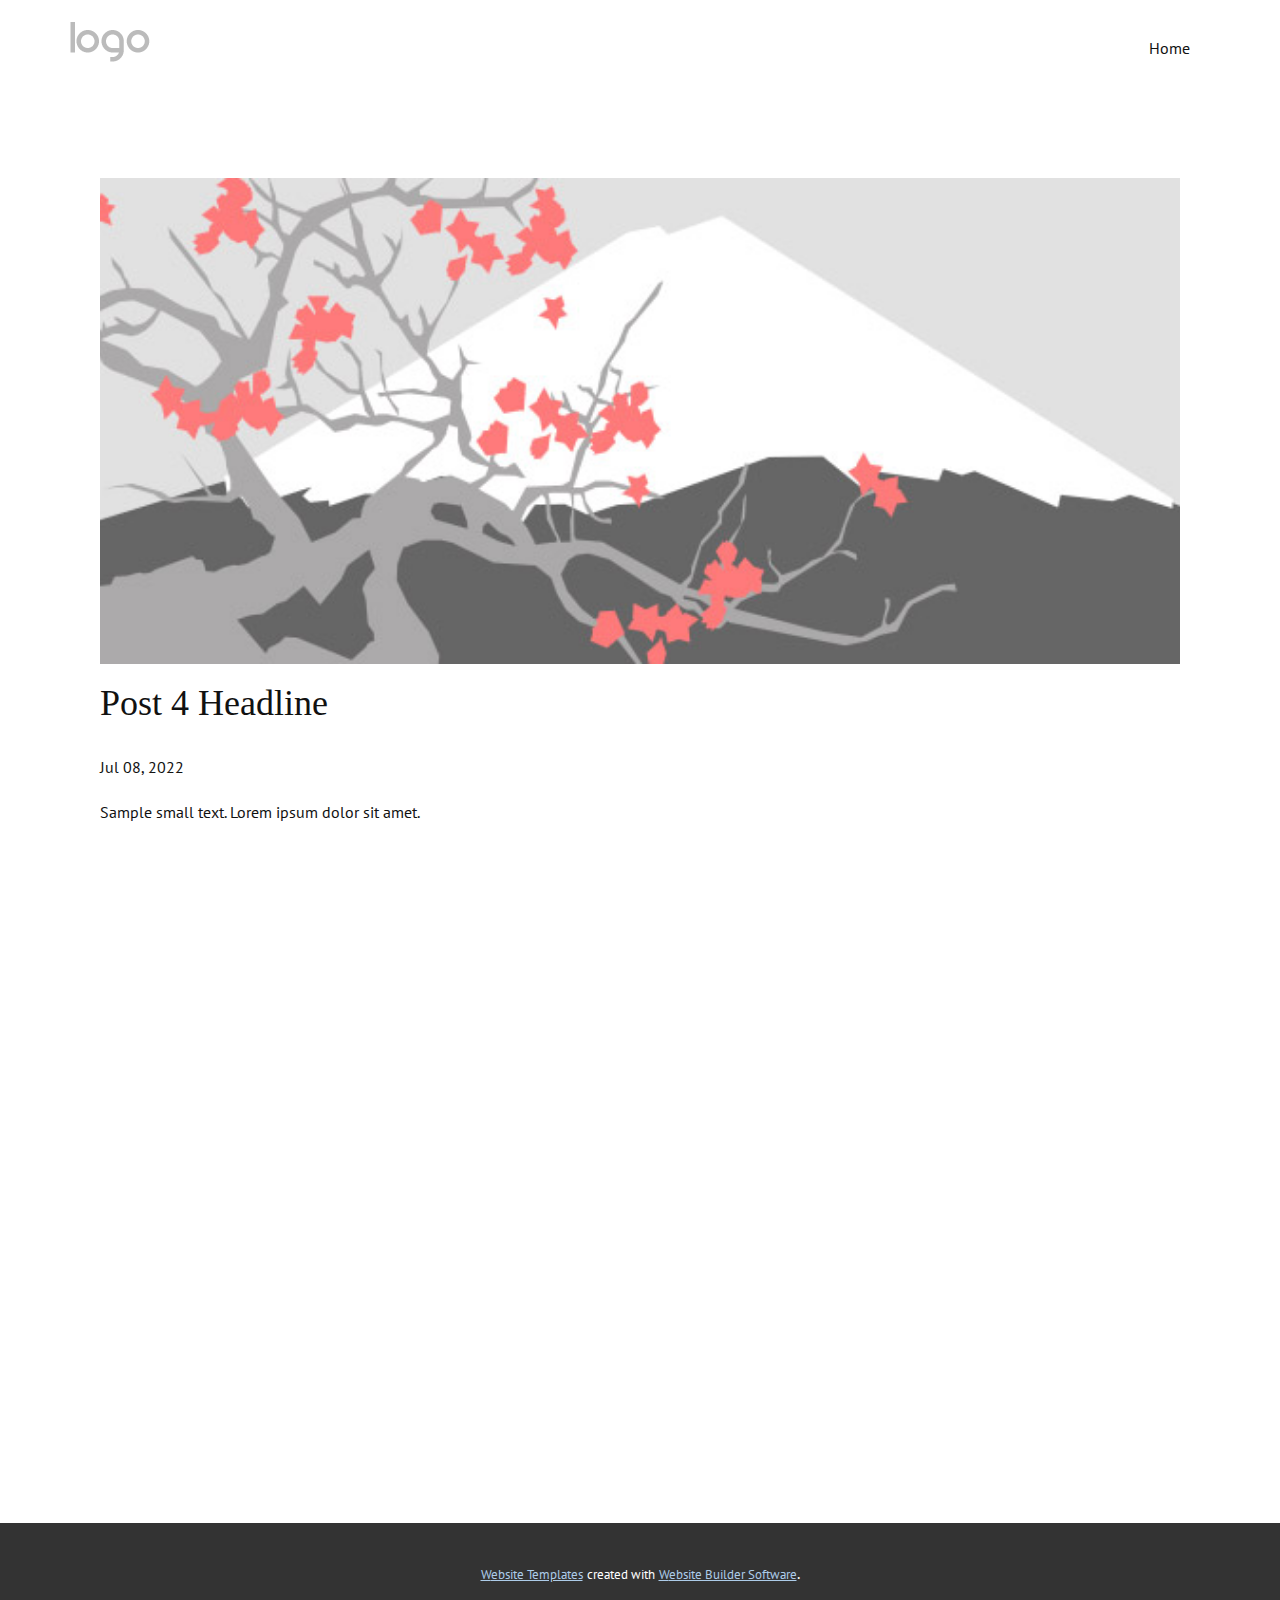
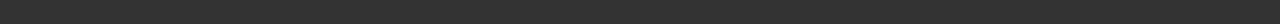
<file: blog/post-3.html>
<!doctype html>
<html style="font-size: 16px;"><head>
    <meta name="viewport" content="width=device-width, initial-scale=1.0">
    <meta charset="utf-8">
    <meta name="keywords" content="Post 1 Headline">
    <meta name="description" content="">
    <title>Post 4 Headline</title>
    <link rel="stylesheet" href="../nicepage.css" media="screen">
<link rel="stylesheet" href="../Post-Template.css" media="screen">
    <script class="u-script" type="text/javascript" src="../jquery.js" defer=""></script>
    <script class="u-script" type="text/javascript" src="../nicepage.js" defer=""></script>
    <meta name="generator" content="Nicepage 4.13.4, nicepage.com">
    <link rel="icon" href="../images/favicon.png">
    <link id="u-theme-google-font" rel="stylesheet" href="https://fonts.googleapis.com/css?family=PT+Sans:400,400i,700,700i|Noto+Sans+Sora+Sompeng:400,500,600,700">
    
    
    <script type="application/ld+json">{
		"@context": "http://schema.org",
		"@type": "Organization",
		"name": "My Web",
		"logo": "images/64937739-387a-4fb5-9439-82c6221125ba.png"
}</script>
    <meta name="theme-color" content="#478ac9">
  </head>
  <body class="u-body u-xl-mode"><header class="u-clearfix u-header u-header" id="sec-3a80"><div class="u-clearfix u-sheet u-valign-middle u-sheet-1">
        <a href="https://nicepage.com" class="u-image u-logo u-image-1" data-image-width="80" data-image-height="40">
          <img src="../images/64937739-387a-4fb5-9439-82c6221125ba.png" class="u-logo-image u-logo-image-1">
        </a>
        <nav class="u-menu u-menu-dropdown u-offcanvas u-menu-1">
          <div class="menu-collapse" style="font-size: 1rem; letter-spacing: 0px;">
            <a class="u-button-style u-custom-left-right-menu-spacing u-custom-padding-bottom u-custom-top-bottom-menu-spacing u-nav-link u-text-active-palette-1-base u-text-hover-palette-2-base" href="#">
              <svg class="u-svg-link" viewBox="0 0 24 24"><use xmlns:xlink="http://www.w3.org/1999/xlink" xlink:href="#menu-hamburger"></use></svg>
              <svg class="u-svg-content" version="1.1" id="menu-hamburger" viewBox="0 0 16 16" x="0px" y="0px" xmlns:xlink="http://www.w3.org/1999/xlink" xmlns="http://www.w3.org/2000/svg"><g><rect y="1" width="16" height="2"></rect><rect y="7" width="16" height="2"></rect><rect y="13" width="16" height="2"></rect>
</g></svg>
            </a>
          </div>
          <div class="u-nav-container">
            <ul class="u-nav u-unstyled u-nav-1"><li class="u-nav-item"><a class="u-button-style u-nav-link u-text-active-palette-1-base u-text-hover-palette-2-base" href="../Home.html" style="padding: 10px 20px;">Home</a>
</li></ul>
          </div>
          <div class="u-nav-container-collapse">
            <div class="u-black u-container-style u-inner-container-layout u-opacity u-opacity-95 u-sidenav">
              <div class="u-inner-container-layout u-sidenav-overflow">
                <div class="u-menu-close"></div>
                <ul class="u-align-center u-nav u-popupmenu-items u-unstyled u-nav-2"><li class="u-nav-item"><a class="u-button-style u-nav-link" href="../Home.html">Home</a>
</li></ul>
              </div>
            </div>
            <div class="u-black u-menu-overlay u-opacity u-opacity-70"></div>
          </div>
        </nav>
      </div></header>
    <section class="u-align-center u-clearfix u-section-1" id="sec-a9b2">
      <div class="u-clearfix u-sheet u-valign-middle-md u-valign-middle-sm u-valign-middle-xs u-sheet-1"><!--post_details--><!--post_details_options_json--><!--{"source":""}--><!--/post_details_options_json--><!--blog_post-->
        <div class="u-container-style u-expanded-width u-post-details u-post-details-1">
          <div class="u-container-layout u-valign-middle u-container-layout-1"><!--blog_post_image-->
            <img alt="" class="u-blog-control u-expanded-width u-image u-image-default u-image-1" src="[data-uri]"><!--/blog_post_image--><!--blog_post_header-->
            <h2 class="u-blog-control u-text u-text-1">Post 4 Headline</h2><!--/blog_post_header--><!--blog_post_metadata-->
            <div class="u-blog-control u-metadata u-metadata-1"><!--blog_post_metadata_date-->
              <span class="u-meta-date u-meta-icon">Jul 08, 2022</span><!--/blog_post_metadata_date--><!--blog_post_metadata_category-->
              <!--/blog_post_metadata_category--><!--blog_post_metadata_comments-->
              <!--/blog_post_metadata_comments-->
            </div><!--/blog_post_metadata--><!--blog_post_content-->
            <div class="u-align-justify u-blog-control u-post-content u-text u-text-2 fr-view">
  Sample small text. Lorem ipsum dolor sit amet.
  </div><!--/blog_post_content-->
          </div>
        </div><!--/blog_post--><!--/post_details-->
      </div>
    </section>
    
    
    <footer class="u-align-center u-clearfix u-footer" id="sec-86f6"><div class="u-align-left u-clearfix u-sheet u-sheet-1"></div></footer>
    <section class="u-backlink u-clearfix u-grey-80">
      <a class="u-link" href="https://nicepage.com/website-templates" target="_blank">
        <span>Website Templates</span>
      </a>
      <p class="u-text">
        <span>created with</span>
      </p>
      <a class="u-link" href="" target="_blank">
        <span>Website Builder Software</span>
      </a>. 
    </section>
  
</body></html>
</file>
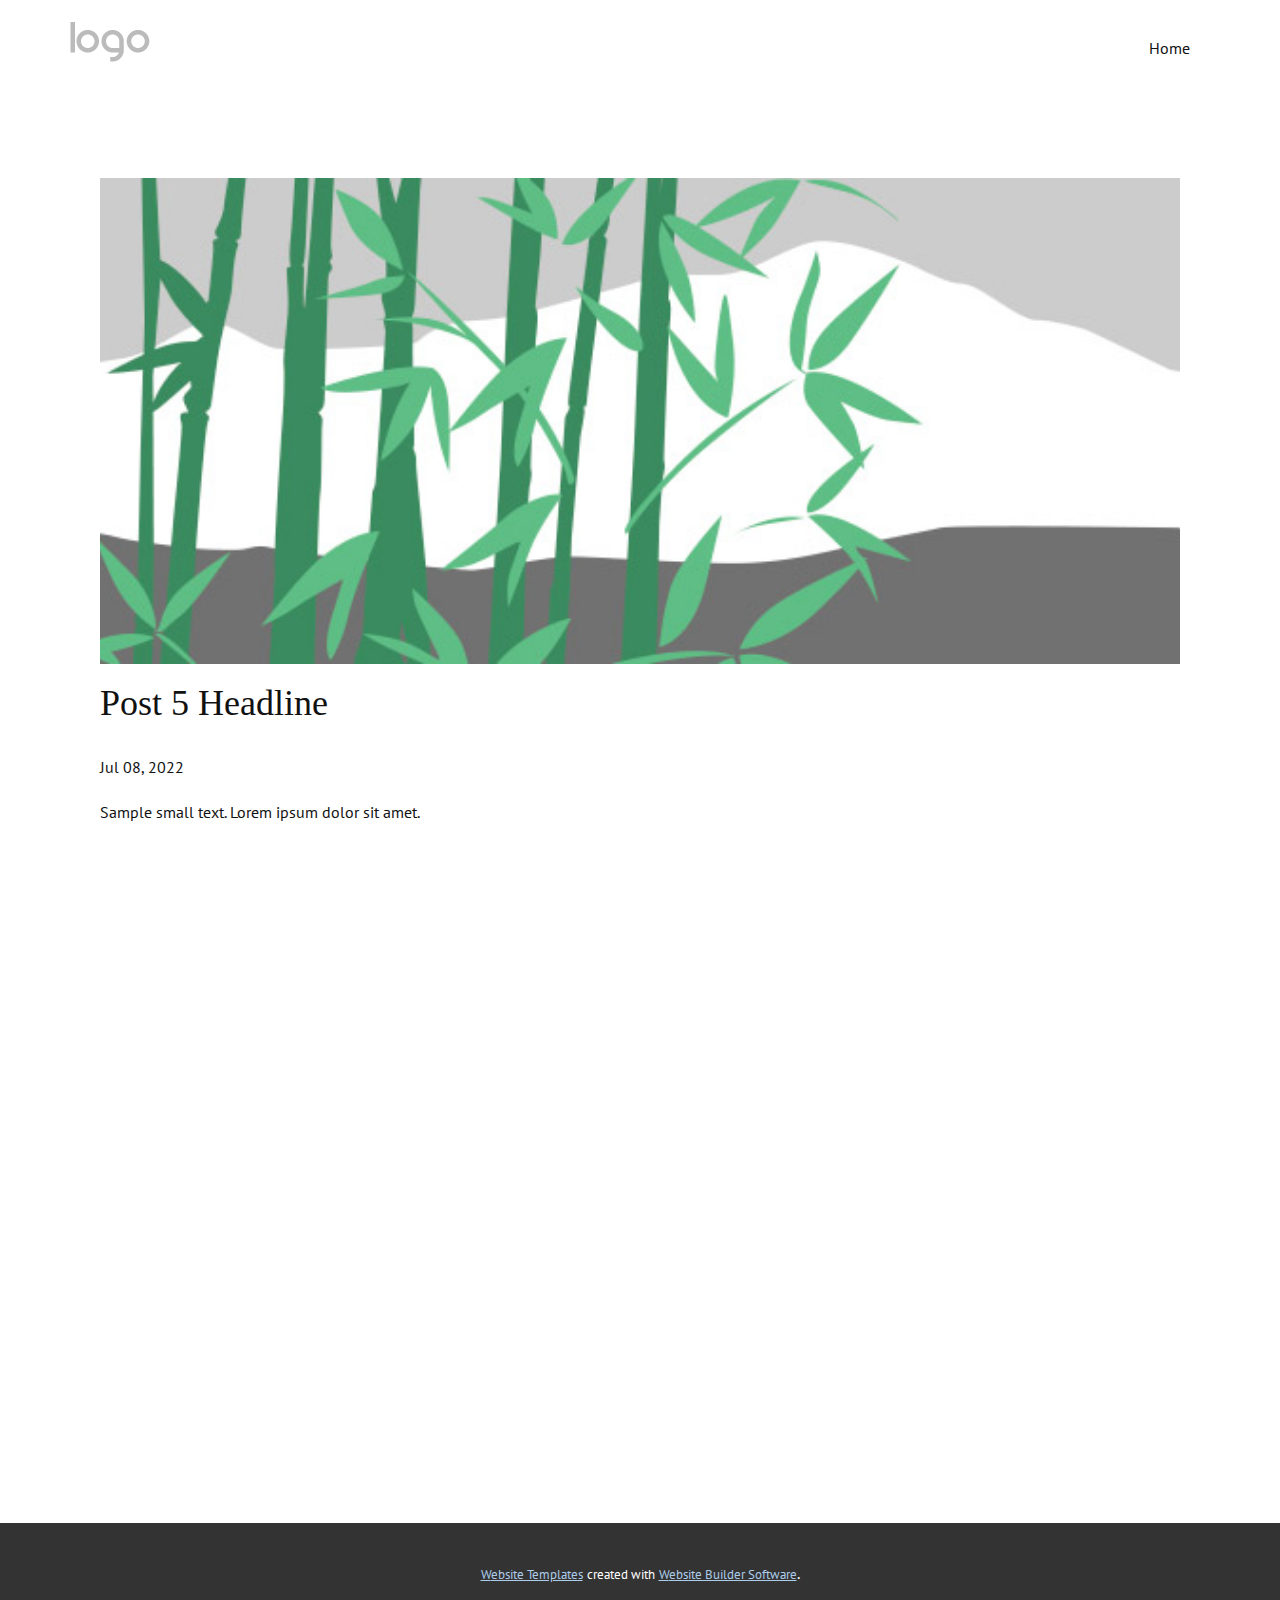
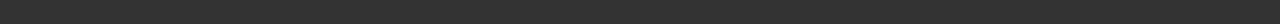
<file: blog/post-4.html>
<!doctype html>
<html style="font-size: 16px;"><head>
    <meta name="viewport" content="width=device-width, initial-scale=1.0">
    <meta charset="utf-8">
    <meta name="keywords" content="Post 1 Headline">
    <meta name="description" content="">
    <title>Post 5 Headline</title>
    <link rel="stylesheet" href="../nicepage.css" media="screen">
<link rel="stylesheet" href="../Post-Template.css" media="screen">
    <script class="u-script" type="text/javascript" src="../jquery.js" defer=""></script>
    <script class="u-script" type="text/javascript" src="../nicepage.js" defer=""></script>
    <meta name="generator" content="Nicepage 4.13.4, nicepage.com">
    <link rel="icon" href="../images/favicon.png">
    <link id="u-theme-google-font" rel="stylesheet" href="https://fonts.googleapis.com/css?family=PT+Sans:400,400i,700,700i|Noto+Sans+Sora+Sompeng:400,500,600,700">
    
    
    <script type="application/ld+json">{
		"@context": "http://schema.org",
		"@type": "Organization",
		"name": "My Web",
		"logo": "images/64937739-387a-4fb5-9439-82c6221125ba.png"
}</script>
    <meta name="theme-color" content="#478ac9">
  </head>
  <body class="u-body u-xl-mode"><header class="u-clearfix u-header u-header" id="sec-3a80"><div class="u-clearfix u-sheet u-valign-middle u-sheet-1">
        <a href="https://nicepage.com" class="u-image u-logo u-image-1" data-image-width="80" data-image-height="40">
          <img src="../images/64937739-387a-4fb5-9439-82c6221125ba.png" class="u-logo-image u-logo-image-1">
        </a>
        <nav class="u-menu u-menu-dropdown u-offcanvas u-menu-1">
          <div class="menu-collapse" style="font-size: 1rem; letter-spacing: 0px;">
            <a class="u-button-style u-custom-left-right-menu-spacing u-custom-padding-bottom u-custom-top-bottom-menu-spacing u-nav-link u-text-active-palette-1-base u-text-hover-palette-2-base" href="#">
              <svg class="u-svg-link" viewBox="0 0 24 24"><use xmlns:xlink="http://www.w3.org/1999/xlink" xlink:href="#menu-hamburger"></use></svg>
              <svg class="u-svg-content" version="1.1" id="menu-hamburger" viewBox="0 0 16 16" x="0px" y="0px" xmlns:xlink="http://www.w3.org/1999/xlink" xmlns="http://www.w3.org/2000/svg"><g><rect y="1" width="16" height="2"></rect><rect y="7" width="16" height="2"></rect><rect y="13" width="16" height="2"></rect>
</g></svg>
            </a>
          </div>
          <div class="u-nav-container">
            <ul class="u-nav u-unstyled u-nav-1"><li class="u-nav-item"><a class="u-button-style u-nav-link u-text-active-palette-1-base u-text-hover-palette-2-base" href="../Home.html" style="padding: 10px 20px;">Home</a>
</li></ul>
          </div>
          <div class="u-nav-container-collapse">
            <div class="u-black u-container-style u-inner-container-layout u-opacity u-opacity-95 u-sidenav">
              <div class="u-inner-container-layout u-sidenav-overflow">
                <div class="u-menu-close"></div>
                <ul class="u-align-center u-nav u-popupmenu-items u-unstyled u-nav-2"><li class="u-nav-item"><a class="u-button-style u-nav-link" href="../Home.html">Home</a>
</li></ul>
              </div>
            </div>
            <div class="u-black u-menu-overlay u-opacity u-opacity-70"></div>
          </div>
        </nav>
      </div></header>
    <section class="u-align-center u-clearfix u-section-1" id="sec-a9b2">
      <div class="u-clearfix u-sheet u-valign-middle-md u-valign-middle-sm u-valign-middle-xs u-sheet-1"><!--post_details--><!--post_details_options_json--><!--{"source":""}--><!--/post_details_options_json--><!--blog_post-->
        <div class="u-container-style u-expanded-width u-post-details u-post-details-1">
          <div class="u-container-layout u-valign-middle u-container-layout-1"><!--blog_post_image-->
            <img alt="" class="u-blog-control u-expanded-width u-image u-image-default u-image-1" src="[data-uri]"><!--/blog_post_image--><!--blog_post_header-->
            <h2 class="u-blog-control u-text u-text-1">Post 5 Headline</h2><!--/blog_post_header--><!--blog_post_metadata-->
            <div class="u-blog-control u-metadata u-metadata-1"><!--blog_post_metadata_date-->
              <span class="u-meta-date u-meta-icon">Jul 08, 2022</span><!--/blog_post_metadata_date--><!--blog_post_metadata_category-->
              <!--/blog_post_metadata_category--><!--blog_post_metadata_comments-->
              <!--/blog_post_metadata_comments-->
            </div><!--/blog_post_metadata--><!--blog_post_content-->
            <div class="u-align-justify u-blog-control u-post-content u-text u-text-2 fr-view">
  Sample small text. Lorem ipsum dolor sit amet.
  </div><!--/blog_post_content-->
          </div>
        </div><!--/blog_post--><!--/post_details-->
      </div>
    </section>
    
    
    <footer class="u-align-center u-clearfix u-footer" id="sec-86f6"><div class="u-align-left u-clearfix u-sheet u-sheet-1"></div></footer>
    <section class="u-backlink u-clearfix u-grey-80">
      <a class="u-link" href="https://nicepage.com/website-templates" target="_blank">
        <span>Website Templates</span>
      </a>
      <p class="u-text">
        <span>created with</span>
      </p>
      <a class="u-link" href="" target="_blank">
        <span>Website Builder Software</span>
      </a>. 
    </section>
  
</body></html>
</file>
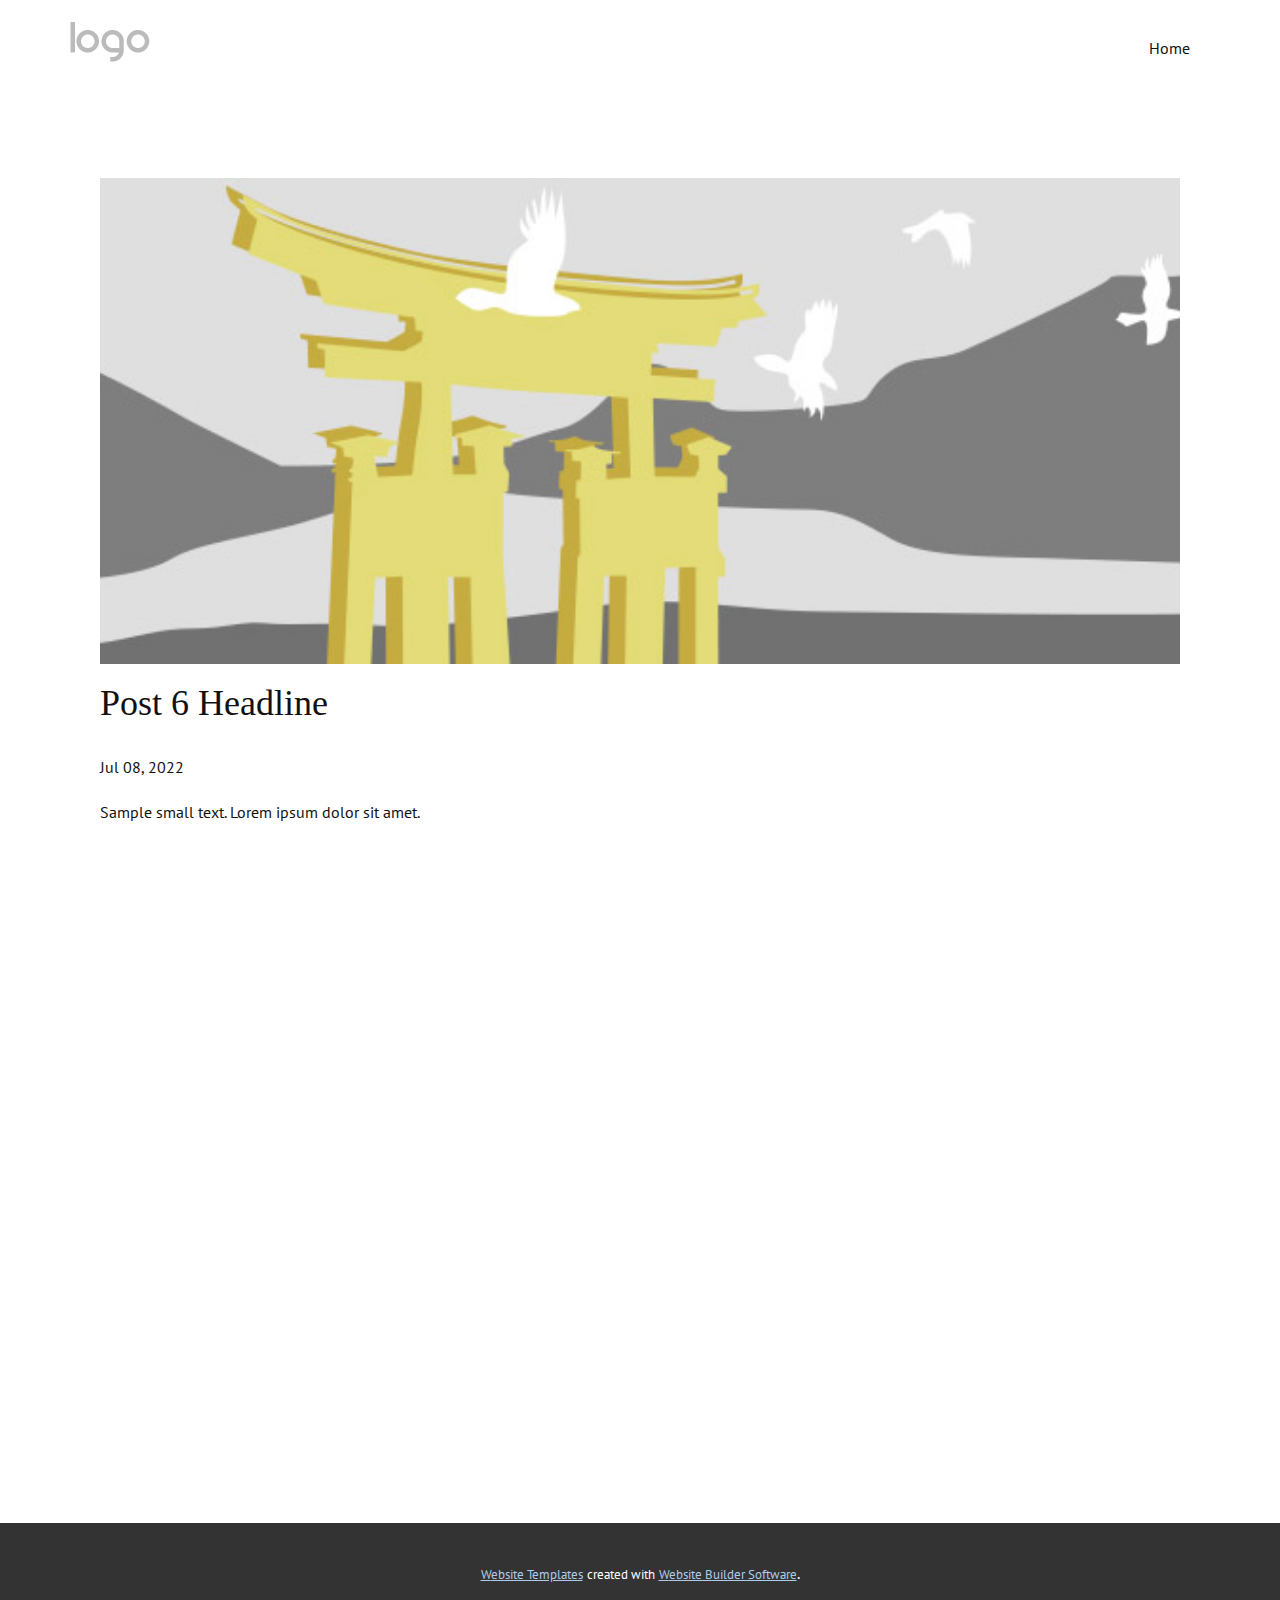
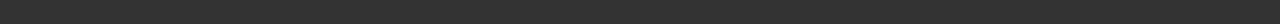
<file: blog/post-5.html>
<!doctype html>
<html style="font-size: 16px;"><head>
    <meta name="viewport" content="width=device-width, initial-scale=1.0">
    <meta charset="utf-8">
    <meta name="keywords" content="Post 1 Headline">
    <meta name="description" content="">
    <title>Post 6 Headline</title>
    <link rel="stylesheet" href="../nicepage.css" media="screen">
<link rel="stylesheet" href="../Post-Template.css" media="screen">
    <script class="u-script" type="text/javascript" src="../jquery.js" defer=""></script>
    <script class="u-script" type="text/javascript" src="../nicepage.js" defer=""></script>
    <meta name="generator" content="Nicepage 4.13.4, nicepage.com">
    <link rel="icon" href="../images/favicon.png">
    <link id="u-theme-google-font" rel="stylesheet" href="https://fonts.googleapis.com/css?family=PT+Sans:400,400i,700,700i|Noto+Sans+Sora+Sompeng:400,500,600,700">
    
    
    <script type="application/ld+json">{
		"@context": "http://schema.org",
		"@type": "Organization",
		"name": "My Web",
		"logo": "images/64937739-387a-4fb5-9439-82c6221125ba.png"
}</script>
    <meta name="theme-color" content="#478ac9">
  </head>
  <body class="u-body u-xl-mode"><header class="u-clearfix u-header u-header" id="sec-3a80"><div class="u-clearfix u-sheet u-valign-middle u-sheet-1">
        <a href="https://nicepage.com" class="u-image u-logo u-image-1" data-image-width="80" data-image-height="40">
          <img src="../images/64937739-387a-4fb5-9439-82c6221125ba.png" class="u-logo-image u-logo-image-1">
        </a>
        <nav class="u-menu u-menu-dropdown u-offcanvas u-menu-1">
          <div class="menu-collapse" style="font-size: 1rem; letter-spacing: 0px;">
            <a class="u-button-style u-custom-left-right-menu-spacing u-custom-padding-bottom u-custom-top-bottom-menu-spacing u-nav-link u-text-active-palette-1-base u-text-hover-palette-2-base" href="#">
              <svg class="u-svg-link" viewBox="0 0 24 24"><use xmlns:xlink="http://www.w3.org/1999/xlink" xlink:href="#menu-hamburger"></use></svg>
              <svg class="u-svg-content" version="1.1" id="menu-hamburger" viewBox="0 0 16 16" x="0px" y="0px" xmlns:xlink="http://www.w3.org/1999/xlink" xmlns="http://www.w3.org/2000/svg"><g><rect y="1" width="16" height="2"></rect><rect y="7" width="16" height="2"></rect><rect y="13" width="16" height="2"></rect>
</g></svg>
            </a>
          </div>
          <div class="u-nav-container">
            <ul class="u-nav u-unstyled u-nav-1"><li class="u-nav-item"><a class="u-button-style u-nav-link u-text-active-palette-1-base u-text-hover-palette-2-base" href="../Home.html" style="padding: 10px 20px;">Home</a>
</li></ul>
          </div>
          <div class="u-nav-container-collapse">
            <div class="u-black u-container-style u-inner-container-layout u-opacity u-opacity-95 u-sidenav">
              <div class="u-inner-container-layout u-sidenav-overflow">
                <div class="u-menu-close"></div>
                <ul class="u-align-center u-nav u-popupmenu-items u-unstyled u-nav-2"><li class="u-nav-item"><a class="u-button-style u-nav-link" href="../Home.html">Home</a>
</li></ul>
              </div>
            </div>
            <div class="u-black u-menu-overlay u-opacity u-opacity-70"></div>
          </div>
        </nav>
      </div></header>
    <section class="u-align-center u-clearfix u-section-1" id="sec-a9b2">
      <div class="u-clearfix u-sheet u-valign-middle-md u-valign-middle-sm u-valign-middle-xs u-sheet-1"><!--post_details--><!--post_details_options_json--><!--{"source":""}--><!--/post_details_options_json--><!--blog_post-->
        <div class="u-container-style u-expanded-width u-post-details u-post-details-1">
          <div class="u-container-layout u-valign-middle u-container-layout-1"><!--blog_post_image-->
            <img alt="" class="u-blog-control u-expanded-width u-image u-image-default u-image-1" src="[data-uri]"><!--/blog_post_image--><!--blog_post_header-->
            <h2 class="u-blog-control u-text u-text-1">Post 6 Headline</h2><!--/blog_post_header--><!--blog_post_metadata-->
            <div class="u-blog-control u-metadata u-metadata-1"><!--blog_post_metadata_date-->
              <span class="u-meta-date u-meta-icon">Jul 08, 2022</span><!--/blog_post_metadata_date--><!--blog_post_metadata_category-->
              <!--/blog_post_metadata_category--><!--blog_post_metadata_comments-->
              <!--/blog_post_metadata_comments-->
            </div><!--/blog_post_metadata--><!--blog_post_content-->
            <div class="u-align-justify u-blog-control u-post-content u-text u-text-2 fr-view">
  Sample small text. Lorem ipsum dolor sit amet.
  </div><!--/blog_post_content-->
          </div>
        </div><!--/blog_post--><!--/post_details-->
      </div>
    </section>
    
    
    <footer class="u-align-center u-clearfix u-footer" id="sec-86f6"><div class="u-align-left u-clearfix u-sheet u-sheet-1"></div></footer>
    <section class="u-backlink u-clearfix u-grey-80">
      <a class="u-link" href="https://nicepage.com/website-templates" target="_blank">
        <span>Website Templates</span>
      </a>
      <p class="u-text">
        <span>created with</span>
      </p>
      <a class="u-link" href="" target="_blank">
        <span>Website Builder Software</span>
      </a>. 
    </section>
  
</body></html>
</file>
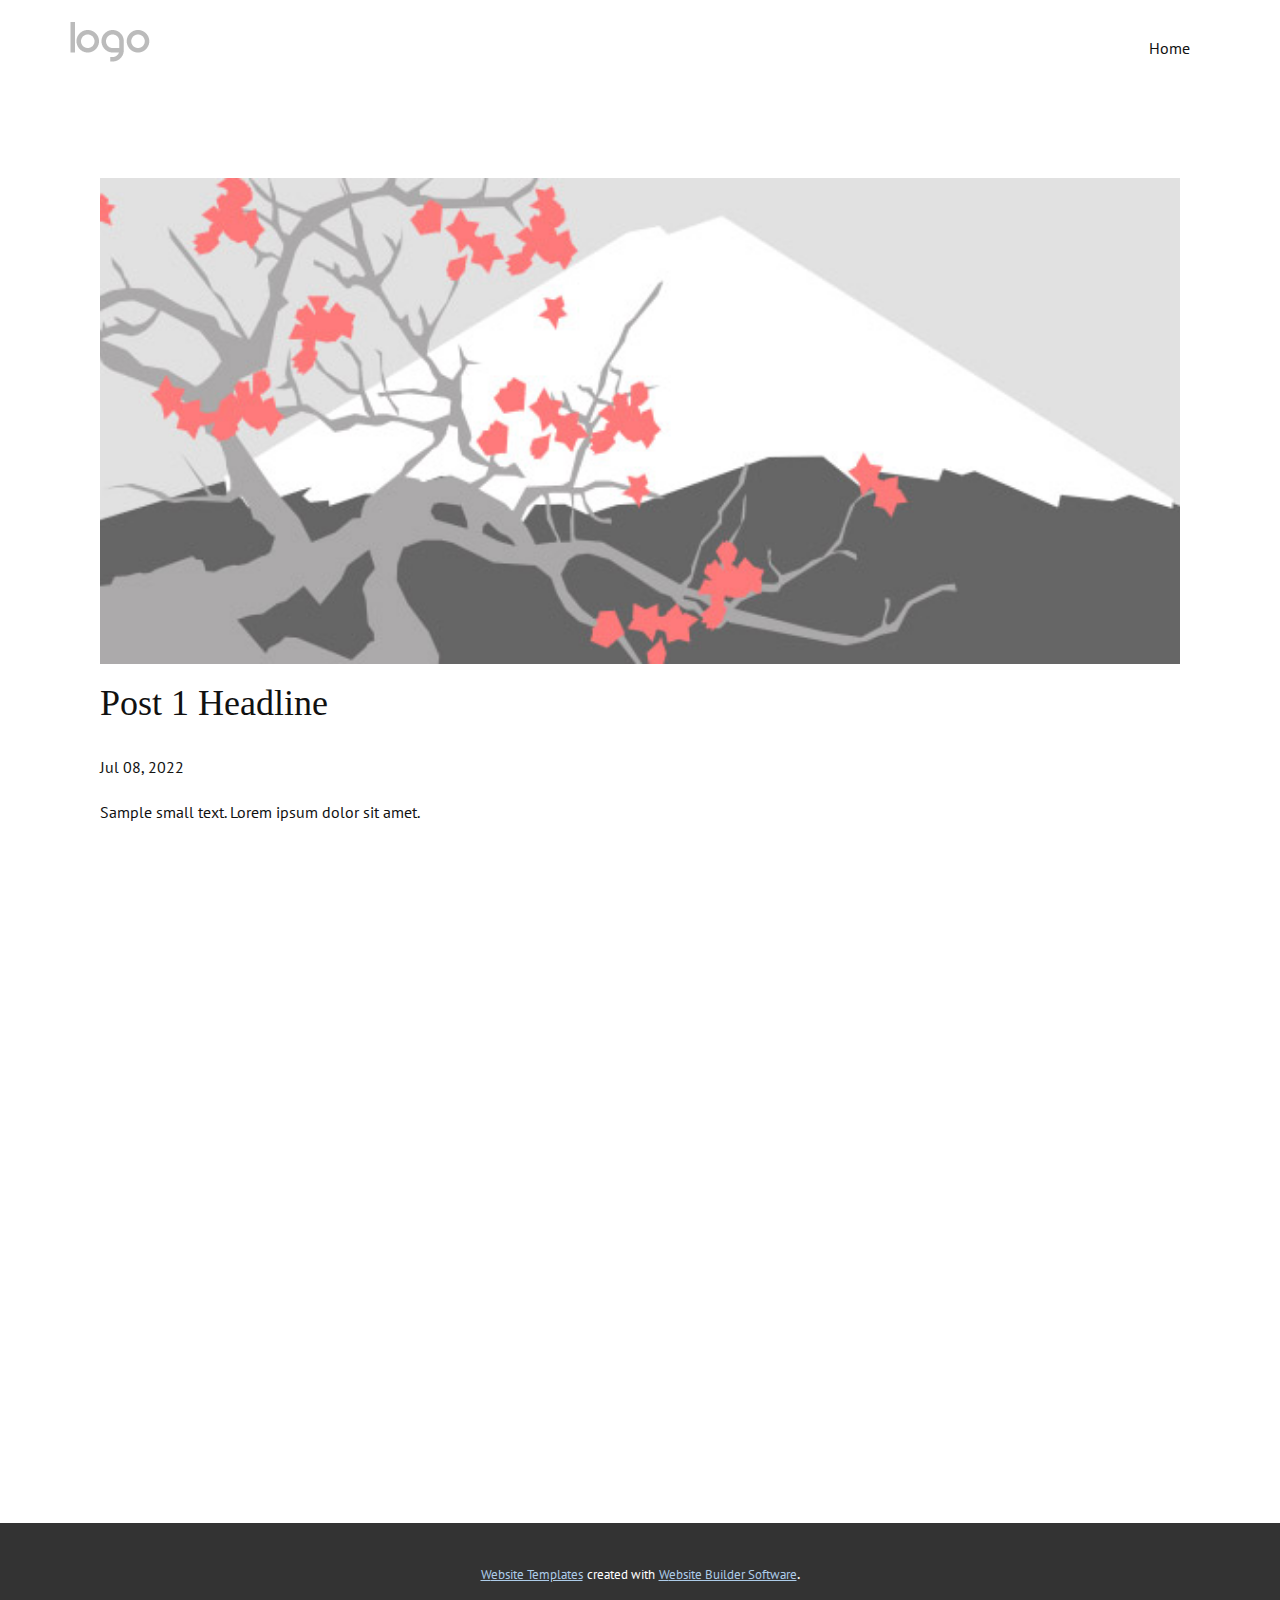
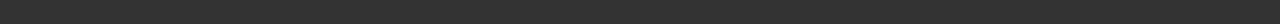
<file: blog/post.html>
<!doctype html>
<html style="font-size: 16px;"><head>
    <meta name="viewport" content="width=device-width, initial-scale=1.0">
    <meta charset="utf-8">
    <meta name="keywords" content="Post 1 Headline">
    <meta name="description" content="">
    <title>Post 1 Headline</title>
    <link rel="stylesheet" href="../nicepage.css" media="screen">
<link rel="stylesheet" href="../Post-Template.css" media="screen">
    <script class="u-script" type="text/javascript" src="../jquery.js" defer=""></script>
    <script class="u-script" type="text/javascript" src="../nicepage.js" defer=""></script>
    <meta name="generator" content="Nicepage 4.13.4, nicepage.com">
    <link rel="icon" href="../images/favicon.png">
    <link id="u-theme-google-font" rel="stylesheet" href="https://fonts.googleapis.com/css?family=PT+Sans:400,400i,700,700i|Noto+Sans+Sora+Sompeng:400,500,600,700">
    
    
    <script type="application/ld+json">{
		"@context": "http://schema.org",
		"@type": "Organization",
		"name": "My Web",
		"logo": "images/64937739-387a-4fb5-9439-82c6221125ba.png"
}</script>
    <meta name="theme-color" content="#478ac9">
  </head>
  <body class="u-body u-xl-mode"><header class="u-clearfix u-header u-header" id="sec-3a80"><div class="u-clearfix u-sheet u-valign-middle u-sheet-1">
        <a href="https://nicepage.com" class="u-image u-logo u-image-1" data-image-width="80" data-image-height="40">
          <img src="../images/64937739-387a-4fb5-9439-82c6221125ba.png" class="u-logo-image u-logo-image-1">
        </a>
        <nav class="u-menu u-menu-dropdown u-offcanvas u-menu-1">
          <div class="menu-collapse" style="font-size: 1rem; letter-spacing: 0px;">
            <a class="u-button-style u-custom-left-right-menu-spacing u-custom-padding-bottom u-custom-top-bottom-menu-spacing u-nav-link u-text-active-palette-1-base u-text-hover-palette-2-base" href="#">
              <svg class="u-svg-link" viewBox="0 0 24 24"><use xmlns:xlink="http://www.w3.org/1999/xlink" xlink:href="#menu-hamburger"></use></svg>
              <svg class="u-svg-content" version="1.1" id="menu-hamburger" viewBox="0 0 16 16" x="0px" y="0px" xmlns:xlink="http://www.w3.org/1999/xlink" xmlns="http://www.w3.org/2000/svg"><g><rect y="1" width="16" height="2"></rect><rect y="7" width="16" height="2"></rect><rect y="13" width="16" height="2"></rect>
</g></svg>
            </a>
          </div>
          <div class="u-nav-container">
            <ul class="u-nav u-unstyled u-nav-1"><li class="u-nav-item"><a class="u-button-style u-nav-link u-text-active-palette-1-base u-text-hover-palette-2-base" href="../Home.html" style="padding: 10px 20px;">Home</a>
</li></ul>
          </div>
          <div class="u-nav-container-collapse">
            <div class="u-black u-container-style u-inner-container-layout u-opacity u-opacity-95 u-sidenav">
              <div class="u-inner-container-layout u-sidenav-overflow">
                <div class="u-menu-close"></div>
                <ul class="u-align-center u-nav u-popupmenu-items u-unstyled u-nav-2"><li class="u-nav-item"><a class="u-button-style u-nav-link" href="../Home.html">Home</a>
</li></ul>
              </div>
            </div>
            <div class="u-black u-menu-overlay u-opacity u-opacity-70"></div>
          </div>
        </nav>
      </div></header>
    <section class="u-align-center u-clearfix u-section-1" id="sec-a9b2">
      <div class="u-clearfix u-sheet u-valign-middle-md u-valign-middle-sm u-valign-middle-xs u-sheet-1"><!--post_details--><!--post_details_options_json--><!--{"source":""}--><!--/post_details_options_json--><!--blog_post-->
        <div class="u-container-style u-expanded-width u-post-details u-post-details-1">
          <div class="u-container-layout u-valign-middle u-container-layout-1"><!--blog_post_image-->
            <img alt="" class="u-blog-control u-expanded-width u-image u-image-default u-image-1" src="[data-uri]"><!--/blog_post_image--><!--blog_post_header-->
            <h2 class="u-blog-control u-text u-text-1">Post 1 Headline</h2><!--/blog_post_header--><!--blog_post_metadata-->
            <div class="u-blog-control u-metadata u-metadata-1"><!--blog_post_metadata_date-->
              <span class="u-meta-date u-meta-icon">Jul 08, 2022</span><!--/blog_post_metadata_date--><!--blog_post_metadata_category-->
              <!--/blog_post_metadata_category--><!--blog_post_metadata_comments-->
              <!--/blog_post_metadata_comments-->
            </div><!--/blog_post_metadata--><!--blog_post_content-->
            <div class="u-align-justify u-blog-control u-post-content u-text u-text-2 fr-view">
  Sample small text. Lorem ipsum dolor sit amet.
  </div><!--/blog_post_content-->
          </div>
        </div><!--/blog_post--><!--/post_details-->
      </div>
    </section>
    
    
    <footer class="u-align-center u-clearfix u-footer" id="sec-86f6"><div class="u-align-left u-clearfix u-sheet u-sheet-1"></div></footer>
    <section class="u-backlink u-clearfix u-grey-80">
      <a class="u-link" href="https://nicepage.com/website-templates" target="_blank">
        <span>Website Templates</span>
      </a>
      <p class="u-text">
        <span>created with</span>
      </p>
      <a class="u-link" href="" target="_blank">
        <span>Website Builder Software</span>
      </a>. 
    </section>
  
</body></html>
</file>
